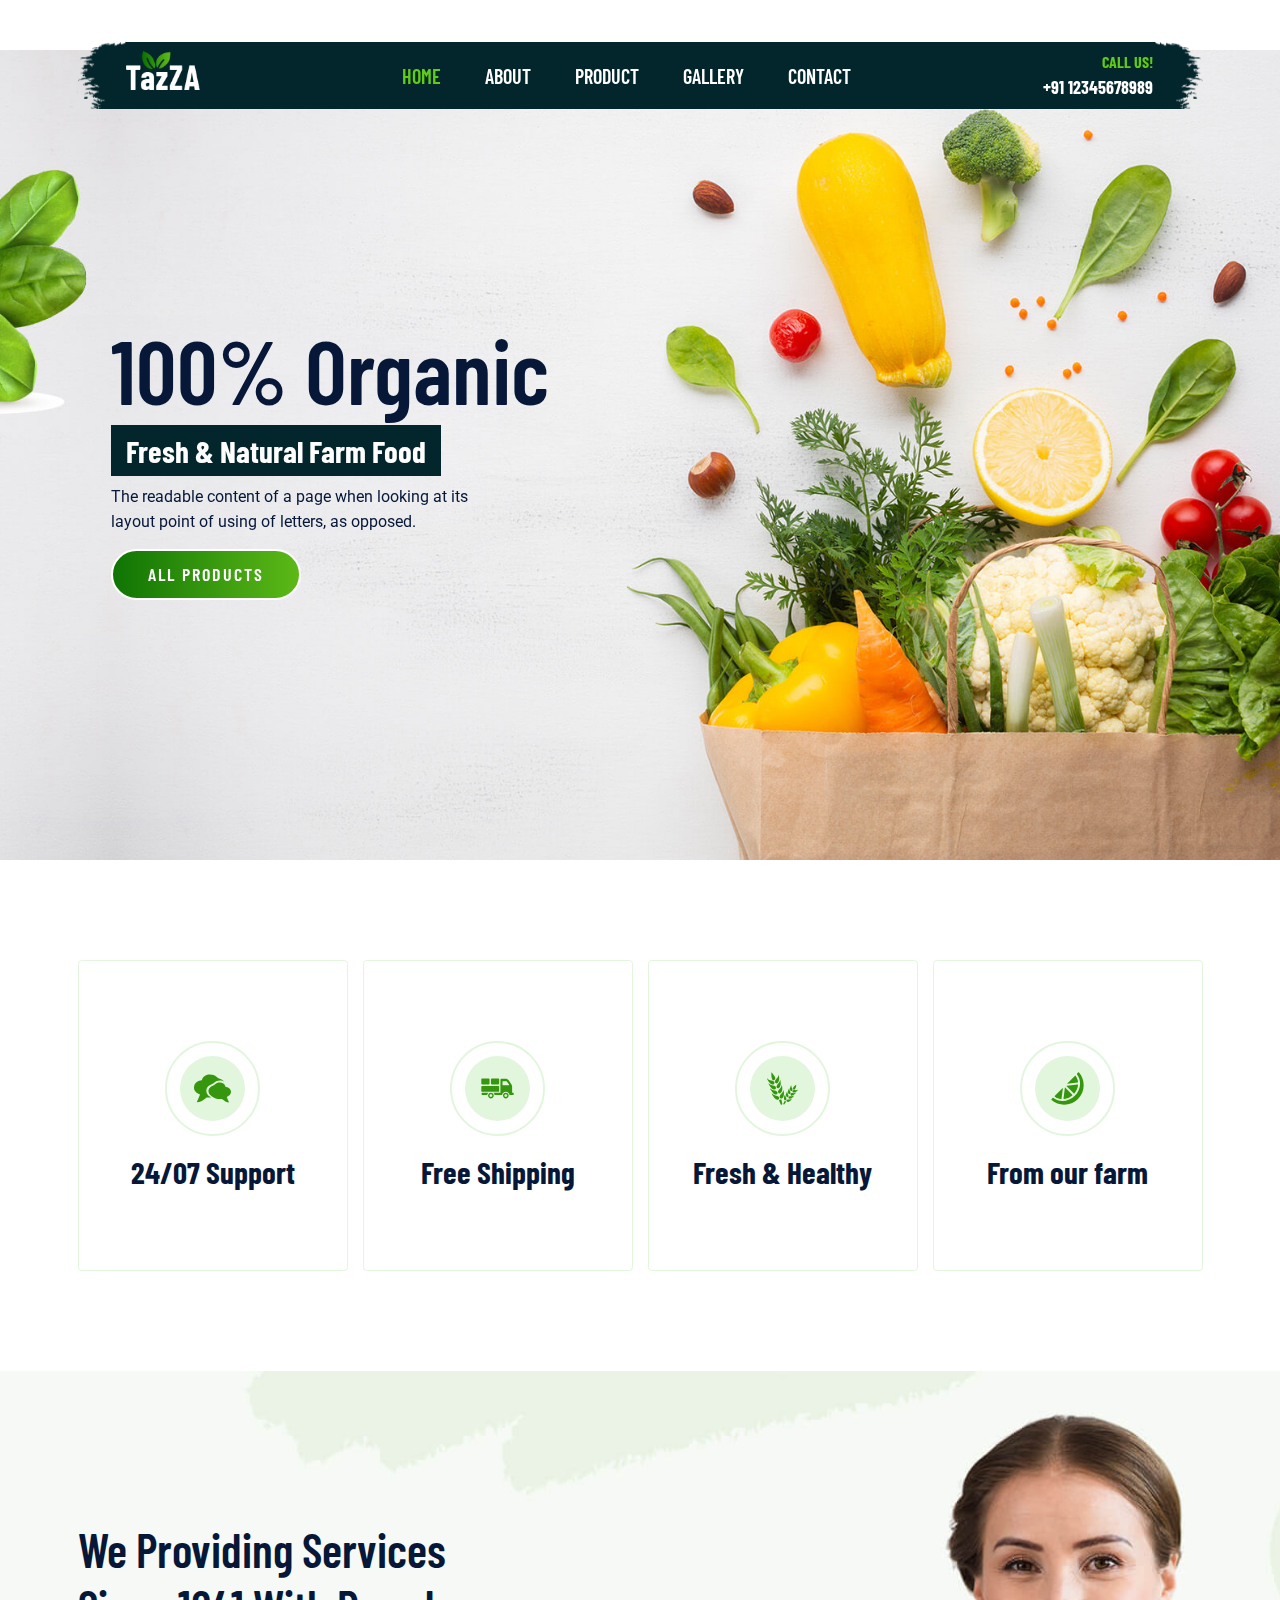
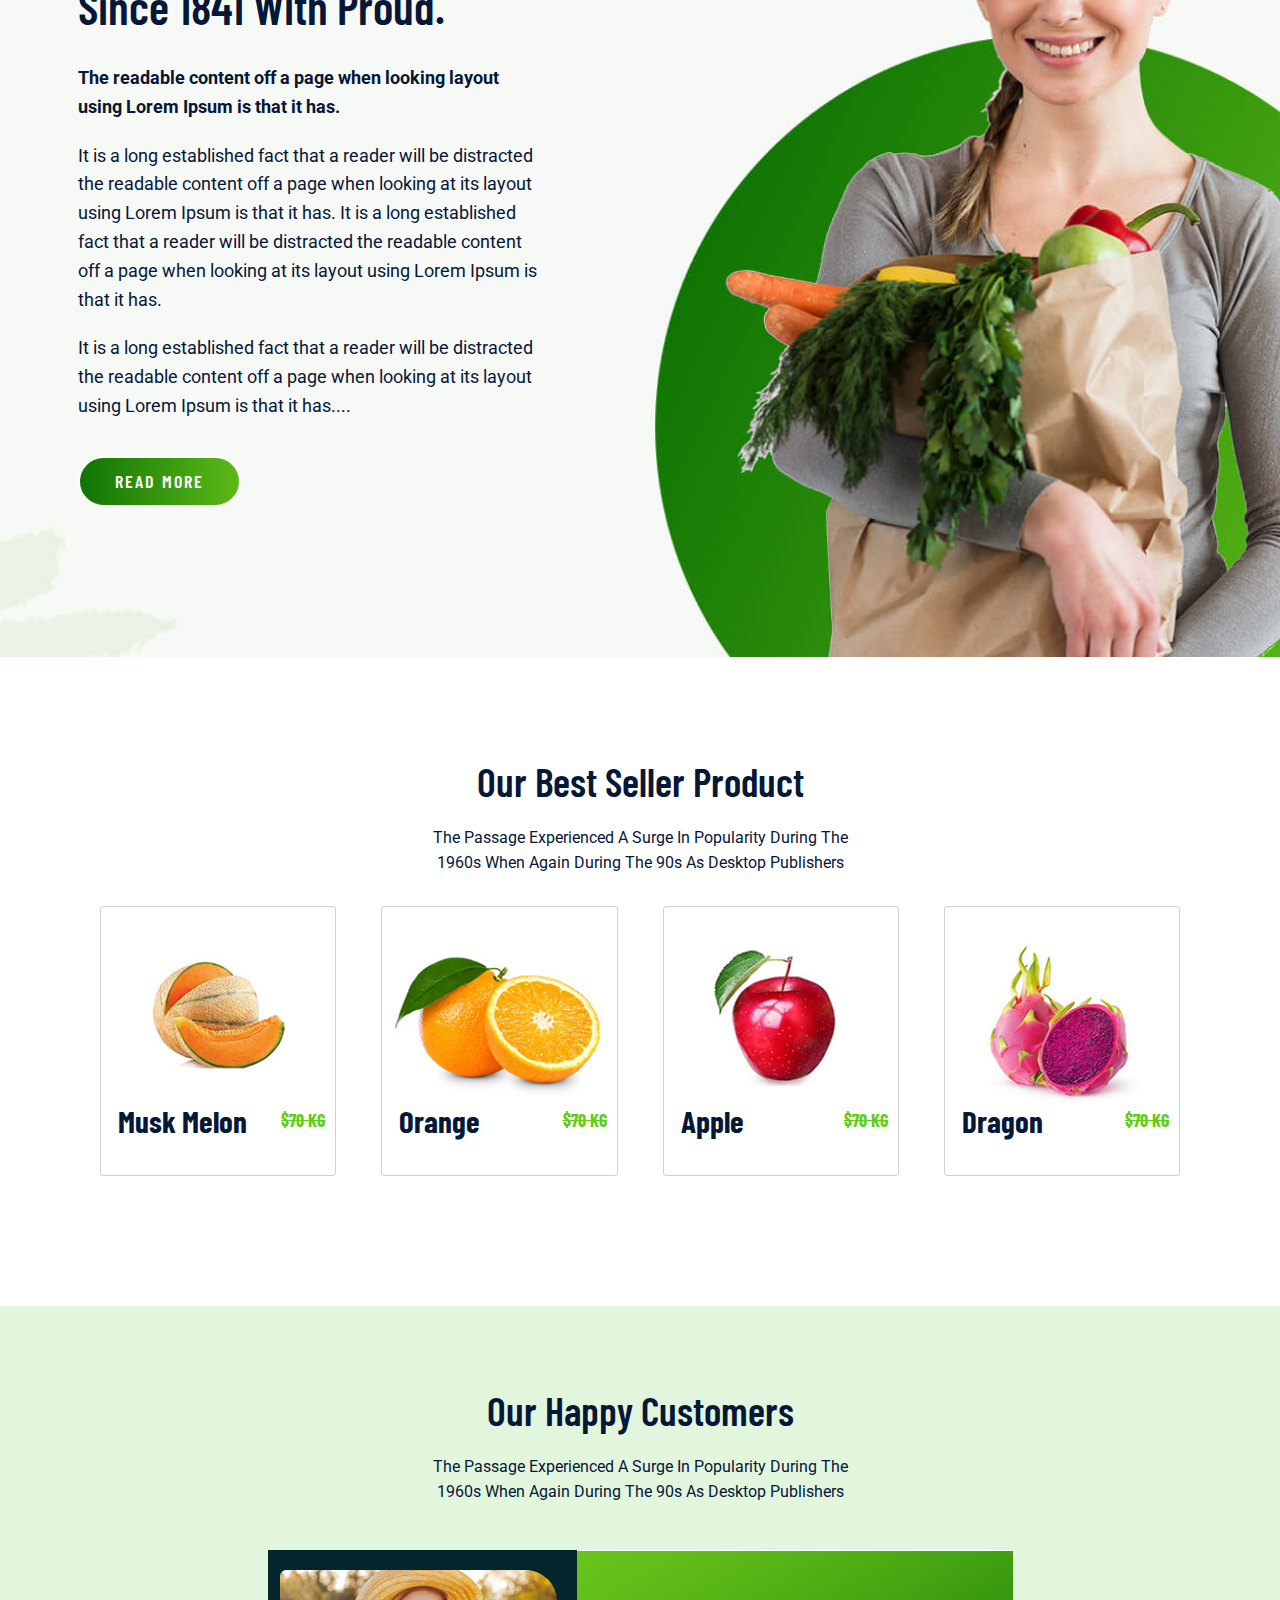
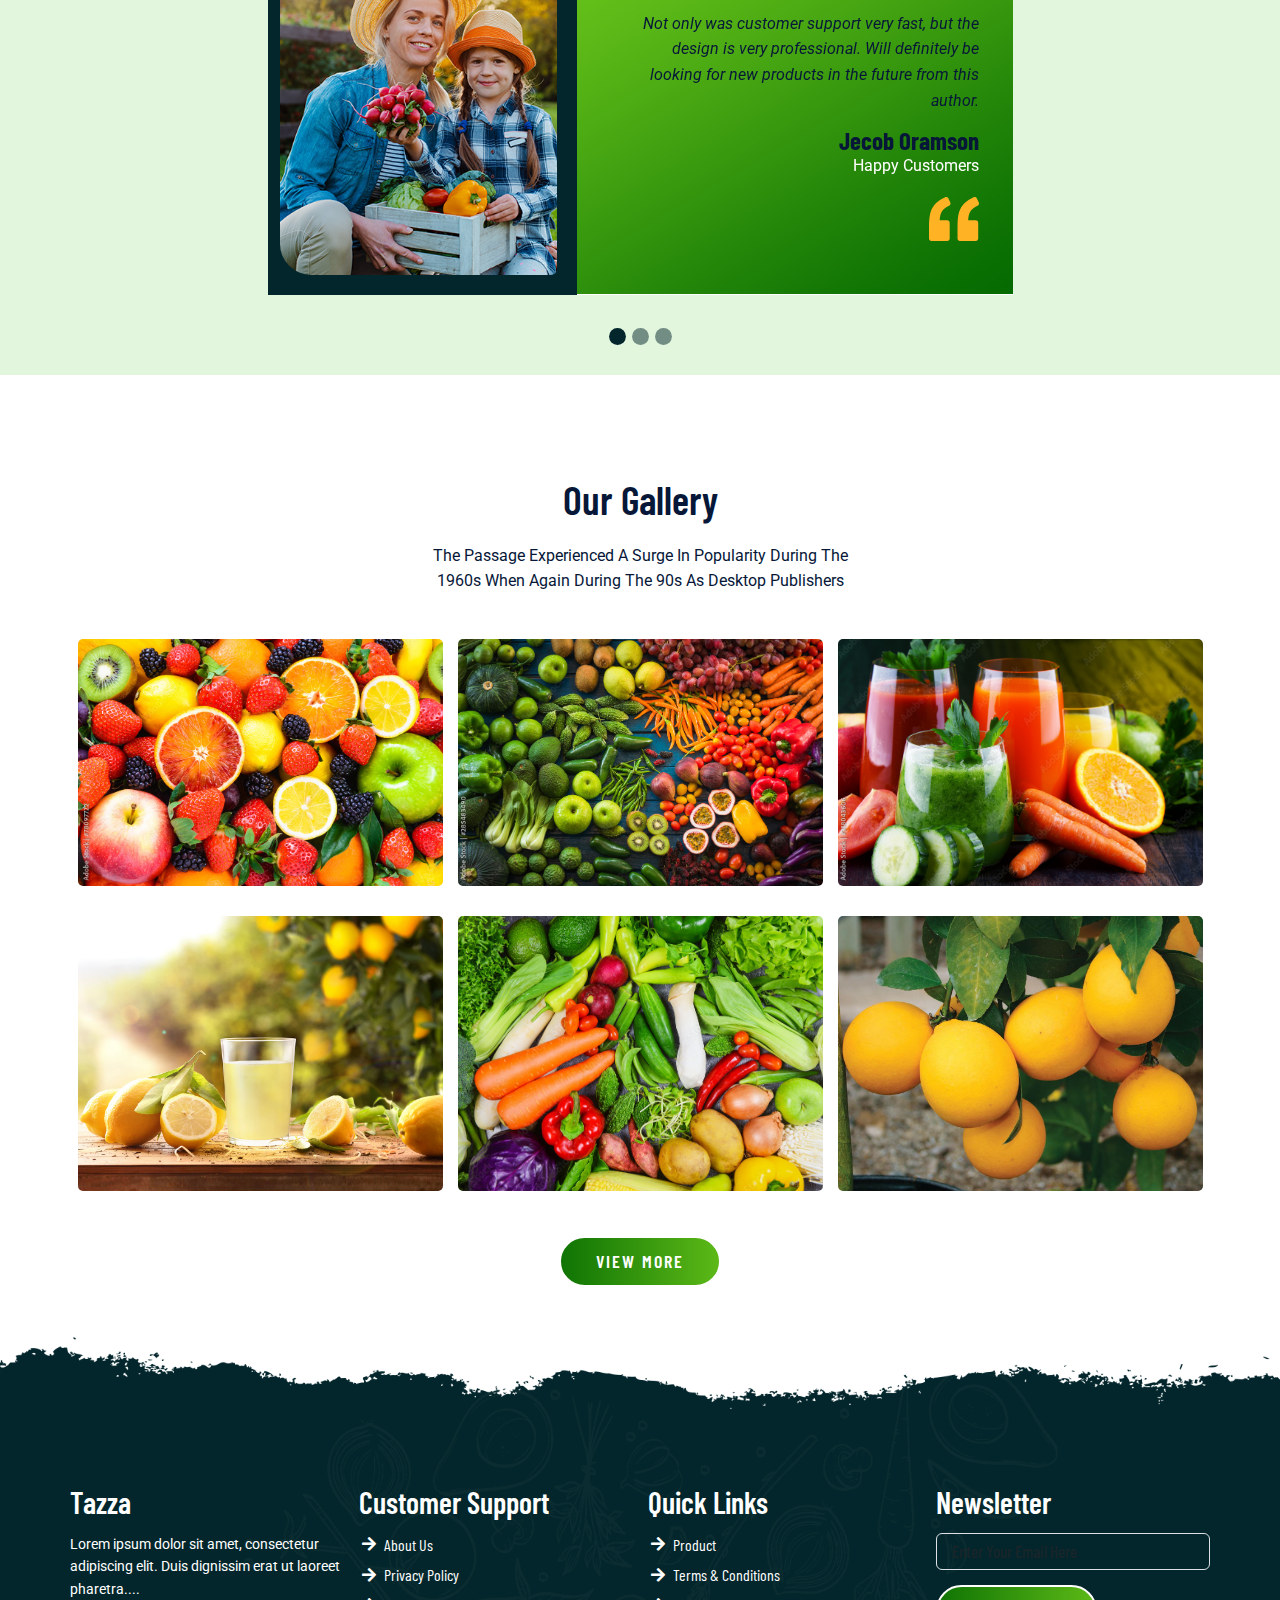
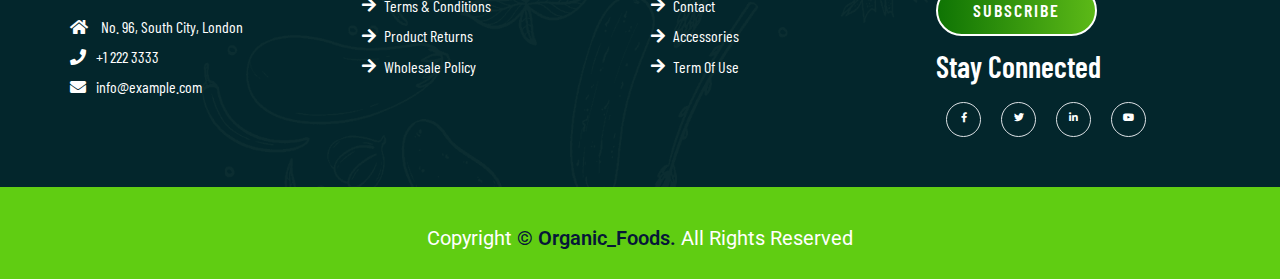
<file: index.html>
<!DOCTYPE html>
<html lang="en">

<head>
    <meta charset="UTF-8">
    <meta http-equiv="Content-Type" content="text/html;charset=UTF-8">
    <meta name="viewport" content="width=device-width, initial-scale=1.0">
    <title>Organic Foods</title>
    <link rel="shortcut icon" href="./assests/favicon/organic-favicon.png" type="image/x-icon">
    <!-- light-box css -->
    <link rel="stylesheet" href="./lightbox2-2.11.4/dist/css/lightbox.css">
    <!-- bootstrap cdn -->
    <link href="https://cdn.jsdelivr.net/npm/bootstrap@5.1.3/dist/css/bootstrap.min.css" rel="stylesheet">
    <!-- font awesome cdn -->
    <link rel="stylesheet" href="https://cdnjs.cloudflare.com/ajax/libs/font-awesome/5.15.4/css/all.min.css" />
    <!-- css style -->
    <link rel="stylesheet" href="./css/style.css">
    <link rel="stylesheet" href="./css/responsive_design.css">

</head>

<body>
    <!-- navbar  -->
    <header>
        <div class="header">
            <div class="container">
                <nav class="navbar navbar-expand-lg">
                    <a class="navbar-brand" href="#">
                        <img src="./assests/logo.png" alt="logo">
                    </a>
                    <button class="navbar-toggler" type="button" data-bs-toggle="collapse" data-bs-target="#navbarNav"
                        aria-controls="navbarNav" aria-expanded="false" aria-label="Toggle navigation">
                        <!-- <span class="navbar-toggler-icon"></span> -->
                        <i class="fas fa-stream navbar-toggler-icon"></i>
                    </button>
                    <div class="collapse navbar-collapse" id="navbarNav">
                        <ul class="navbar-nav mx-auto">
                            <li class="nav-item">
                                <a class="nav-link active" aria-current="page" href="index.html">Home</a>
                            </li>
                            <li class="nav-item">
                                <a class="nav-link" href="about.html">About</a>
                            </li>
                            <li class="nav-item">
                                <a class="nav-link" href="product.html">Product</a>
                            </li>
                            <li class="nav-item">
                                <a class="nav-link" href="gallery.html">Gallery</a>
                            </li>
                            <li class="nav-item">
                                <a class="nav-link" href="contact.html">Contact</a>
                            </li>
                        </ul>
                        <div class="contact-info text-lg-end">
                            <span>Call Us!</span>
                            <span class="phone-no">+91 12345678989</span>
                        </div>
                    </div>
                </nav>

            </div>
        </div>
    </header>
    <main>
        <!-- banner section -->
        <section>
            <div class="banner-section">
                <div class="container">
                    <div id="carouselExampleCaptions" class="carousel slide" data-bs-ride="carousel">
                        <div class="carousel-inner">
                            <div class="carousel-item active">
                                <div class="carousel-caption">
                                    <div class="banner-content">
                                        <h1>100% Organic</h1>
                                        <h3>Fresh & Natural Farm Food</h3>
                                        <p>The readable content of a page when looking at its layout point of using of
                                            letters,
                                            as opposed.</p>
                                        <a href="product.html" class="btn main-btn">ALL PRoducts</a>
                                    </div>
                                </div>
                                <!-- <div class="carousel-item">
                            <div class="carousel-caption">
                                <div class="banner-content">
                                    <h1>100% Organic</h1>
                                    <h3>Fresh & Natural Farm Food</h3>
                                    <p>The readable content of a page when looking at its layout point of using of letters,
                                        as opposed.</p>
                                    <a href="product.html" class="btn main-btn">ALL PRoducts</a>
                                </div>
                            </div>
                      </div> -->
                            </div>
                        </div>
                    </div>
                </div>
        </section>
        <!-- feature section -->
        <section>
            <div class="feature-section">
                <div class="container">
                    <div class="row">
                        <div class="col-lg-3 col-6">
                            <div class="card feature-box">
                                <div class="text-center">
                                    <div class="feature-icon-border">
                                        <div class="feature-icon">
                                            <img src="./assests/feature-icon/ui-chat.svg" alt="">
                                        </div>
                                    </div>
                                    <div class="feature-text">
                                        <h3>24/07 Support</h3>
                                    </div>
                                </div>
                            </div>
                        </div>
                        <div class="col-lg-3 col-6">
                            <div class="card feature-box">
                                <div class="text-center">
                                    <div class="feature-icon-border">
                                        <div class="feature-icon">
                                            <img src="./assests/feature-icon/truck-loaded.svg" alt="">
                                        </div>
                                    </div>
                                    <div class="feature-text">
                                        <h3>Free Shipping</h3>
                                    </div>
                                </div>
                            </div>
                        </div>
                        <div class="col-lg-3 col-6">
                            <div class="card feature-box">
                                <div class="text-center">
                                    <div class="feature-icon-border">
                                        <div class="feature-icon">
                                            <img src="./assests/feature-icon/wheat.svg" alt="">
                                        </div>
                                    </div>
                                    <div class="feature-text">
                                        <h3>Fresh & Healthy</h3>
                                    </div>
                                </div>
                            </div>
                        </div>
                        <div class="col-lg-3 col-6">
                            <div class="card feature-box">
                                <div class="text-center">
                                    <div class="feature-icon-border">
                                        <div class="feature-icon">
                                            <img src="./assests/feature-icon/lemon.svg" alt="">
                                        </div>
                                    </div>
                                    <div class="feature-text">
                                        <h3>From our farm</h3>
                                    </div>
                                </div>
                            </div>
                        </div>
                    </div>
                </div>
            </div>
        </section>
        <!-- about section -->
        <section>
            <div class="about-section">
                <div class="container">
                    <div class="row">
                        <div class="col-lg-5 col-md-7 col-sm-8">
                            <div class="about-content">
                                <h2>We Providing Services Since 1841 With Proud.</h2>
                                <div class="about-details">
                                    <p class="fw-bold">The readable content off a page when looking layout using Lorem
                                        Ipsum
                                        is
                                        that it has.</p>
                                    <p>It is a long established fact that a reader will be distracted the readable
                                        content
                                        off a
                                        page when looking at its layout using Lorem Ipsum is that it has. It is a long
                                        established fact that a reader will be distracted the readable content off a
                                        page
                                        when
                                        looking at its layout using Lorem Ipsum is that it has.</p>
                                    <p>It is a long established fact that a reader will be distracted the readable
                                        content
                                        off a
                                        page when looking at its layout using Lorem Ipsum is that it has....</p>

                                    <a href="about.html" class="btn main-btn">Read More</a>
                                </div>
                            </div>
                        </div>
                    </div>
                </div>
            </div>
        </section>
        <!-- product section -->
        <section>
            <div class="product-section">
                <div class="container">
                    <div class="row">
                        <div class="col-12 text-center pb-4">
                            <h2 class="section-title">Our Best Seller Product</h2>
                            <p class="section-subtitle">The Passage Experienced A Surge In Popularity During The 1960s
                                When
                                Again During The 90s As Desktop Publishers</p>
                        </div>
                    </div>
                    <div class="row mx-0">
                        <div class="col-lg-3 col-sm-6 mb-5">
                            <div class="card product-card">
                                <div class="product-img">
                                    <img src="./assests/products/product-1.jpg" class="img-fluid" />
                                </div>
                                <div class="d-flex align-items-center justify-content-between">
                                    <h3>Musk Melon</h3>
                                    <span>$70 KG</span>
                                </div>
                                <div class="product-detail">
                                    <a href="product.html" class="btn main-btn">View PRoducts</a>
                                </div>
                            </div>
                        </div>
                        <div class="col-lg-3 col-sm-6 mb-5">
                            <div class="card product-card">
                                <div class="product-img">
                                    <img src="./assests/products/product-2.jpg" class="img-fluid" />
                                </div>
                                <div class="d-flex align-items-center justify-content-between">
                                    <h3>Orange</h3>
                                    <span>$70 KG</span>
                                </div>
                                <div class="product-detail">
                                    <a href="product.html" class="btn main-btn">View PRoducts</a>
                                </div>
                            </div>
                        </div>
                        <div class="col-lg-3 col-sm-6 mb-5">
                            <div class="card product-card">
                                <div class="product-img">
                                    <img src="./assests/products/product-3.jpg" class="img-fluid" />
                                </div>
                                <div class="d-flex align-items-center justify-content-between">
                                    <h3>Apple</h3>
                                    <span>$70 KG</span>
                                </div>
                                <div class="product-detail">
                                    <a href="product.html" class="btn main-btn">View PRoducts</a>
                                </div>
                            </div>
                        </div>
                        <div class="col-lg-3 col-sm-6 mb-5">
                            <div class="card product-card">
                                <div class="product-img">
                                    <img src="./assests/products/product-4.jpg" class="img-fluid" />
                                </div>
                                <div class="d-flex align-items-center justify-content-between">
                                    <h3>Dragon</h3>
                                    <span>$70 KG</span>
                                </div>
                                <div class="product-detail">
                                    <a href="product.html" class="btn main-btn">View PRoducts</a>
                                </div>
                            </div>
                        </div>
                    </div>

                </div>
            </div>
        </section>
        <!-- testimonial section -->
        <section>
            <div class="testimonial-sec">
                <div class="container">
                    <div class="row pb-5">
                        <div class="col-12 text-center">
                            <h2 class="section-title">Our Happy Customers</h2>
                            <p class="section-subtitle">The Passage Experienced A Surge In Popularity During The 1960s
                                When
                                Again During The 90s As Desktop Publishers</p>
                        </div>
                    </div>
                    <div class="row justify-content-center">
                        <div class="col-xl-8 col-md-10">
                            <div id="carouselExampleIndicators" class="carousel slide" data-bs-ride="carousel">
                                <div class="carousel-indicators">
                                    <button type="button" data-bs-target="#carouselExampleIndicators"
                                        data-bs-slide-to="0" class="active" aria-current="true"
                                        aria-label="Slide 1"></button>
                                    <button type="button" data-bs-target="#carouselExampleIndicators"
                                        data-bs-slide-to="1" aria-label="Slide 2"></button>
                                    <button type="button" data-bs-target="#carouselExampleIndicators"
                                        data-bs-slide-to="2" aria-label="Slide 3"></button>
                                </div>
                                <div class="carousel-inner">
                                    <div class="carousel-item active">
                                        <div class="d-sm-flex row">
                                            <div class="profile-box col-sm-5">
                                                <img src="./assests/testimonial/testimonial-1.png" class="img-fluid">
                                            </div>
                                            <div class="card  col-sm-7">
                                                <div class="desc-box">
                                                    <p class="fst-italic">Not only was customer support
                                                        very fast, but the
                                                        design is very professional. Will definitely be
                                                        looking for new products
                                                        in the future from this author.</p>
                                                    <div class="my-4">
                                                        <h4>Jecob Oramson</h4>
                                                        <p class="m-0 text-white">Happy Customers</p>
                                                    </div>
                                                    <img src="./assests/testimonial/qoutes.svg" class="float-end">
                                                </div>
                                            </div>
                                        </div>
                                    </div>
                                    <div class="carousel-item">
                                        <div class="d-sm-flex row">
                                            <div class="profile-box col-sm-5">
                                                <img src="./assests/testimonial/testimonial-1.png" class="img-fluid">
                                            </div>
                                            <div class="card  col-sm-7">
                                                <div class="desc-box">
                                                    <p class="fst-italic">Not only was customer support
                                                        very fast, but the
                                                        design is very professional. Will definitely be
                                                        looking for new products
                                                        in the future from this author.</p>
                                                    <div class="my-4">
                                                        <h4>Jecob Oramson</h4>
                                                        <p class="m-0 text-white">Happy Customers</p>
                                                    </div>
                                                    <img src="./assests/testimonial/qoutes.svg" class="float-end">
                                                </div>
                                            </div>
                                        </div>
                                    </div>
                                    <div class="carousel-item">
                                        <div class="d-sm-flex row">
                                            <div class="profile-box col-sm-5">
                                                <img src="./assests/testimonial/testimonial-1.png" class="img-fluid">
                                            </div>
                                            <div class="card  col-sm-7">
                                                <div class="desc-box">
                                                    <p class="fst-italic">Not only was customer support
                                                        very fast, but the
                                                        design is very professional. Will definitely be
                                                        looking for new products
                                                        in the future from this author.</p>
                                                    <div class="my-4">
                                                        <h4>Jecob Oramson</h4>
                                                        <p class="m-0 text-white">Happy Customers</p>
                                                    </div>
                                                    <img src="./assests/testimonial/qoutes.svg" class="float-end">
                                                </div>
                                            </div>
                                        </div>
                                    </div>
                                </div>
                            </div>
                        </div>
                    </div>
                </div>
            </div>
        </section>
        <!-- gallery section -->
        <section>
            <div class="gallery-section">
                <div class="container">
                    <div class="row">
                        <div class="col-12 text-center pb-5">
                            <h2 class="section-title">Our Gallery</h2>
                            <p class="section-subtitle">The Passage Experienced A Surge In Popularity During The 1960s
                                When
                                Again During The 90s As Desktop Publishers</p>
                        </div>
                        <div class="col-lg-4 col-sm-6 mb-5">
                            <a href="./assests/gallery/g-1.jpg" data-lightbox="image" data-title="Lemon">
                                <img src="./assests/gallery/g-1.jpg" alt="gallery-1-image" class="img-fluid rounded-3">
                            </a>
                        </div>
                        <div class="col-lg-4 col-sm-6 mb-5">
                            <a href="./assests/gallery/g-2.jpg" data-lightbox="image" data-title="Vegetables">
                                <img src="./assests/gallery/g-2.jpg" alt="gallery-1-image" class="img-fluid rounded-3">
                            </a>
                        </div>
                        <div class="col-lg-4 col-sm-6 mb-5">
                            <a href="./assests/gallery/g-3.jpg" data-lightbox="image" data-title="Carrot Juice">
                                <img src="./assests/gallery/g-3.jpg" alt="gallery-1-image" class="img-fluid rounded-3">
                            </a>
                        </div>
                        <div class="col-lg-4 col-sm-6 mb-5">
                            <a href="./assests/gallery/g-4.jpg" data-lightbox="image" data-title="Lemon Juice">
                                <img src="./assests/gallery/g-4.jpg" alt="gallery-1-image" class="img-fluid rounded-3">
                            </a>
                        </div>
                        <div class="col-lg-4 col-sm-6 mb-5">
                            <a href="./assests/gallery/g-5.jpg" data-lightbox="image" data-title="Vegetables">
                                <img src="./assests/gallery/g-5.jpg" alt="gallery-1-image" class="img-fluid rounded-3">
                            </a>
                        </div>
                        <div class="col-lg-4 col-sm-6 mb-5">
                            <a href="./assests/gallery/g-6.jpg" data-lightbox="image" data-title="Mango">
                                <img src="./assests/gallery/g-6.jpg" alt="gallery-1-image" class="img-fluid rounded-3">
                            </a>
                        </div>
                        <div class="col-sm-12 text-center">
                            <a href="gallery.html" class="btn main-btn">View More</a>
                        </div>
                    </div>
                </div>
            </div>
        </section>
    </main>
    <!-- footer section -->
    <footer>
        <div class="footer-section">
            <div class="container px-5 px-lg-0">
                <div class="row">
                    <div class="col-lg-3 col-sm-6 mb-5 mb-lg-0">
                        <h5>Tazza</h5>
                        <p class="mb-4 ps-0 company_details">Lorem ipsum dolor sit amet, consectetur adipiscing elit.
                            Duis
                            dignissim erat ut laoreet
                            pharetra....</p>
                        <div class="contact-info">
                            <ul class="list-unstyled">
                                <li><a href="#"><i class="fa fa-home me-3"></i> No. 96, South City, London</a></li>
                                <li><a href="#"><i class="fa fa-phone me-3"></i>+1 222 3333</a></li>
                                <li><a href="#"><i class="fa fa-envelope me-3"></i>info@example.com</a></li>
                            </ul>
                        </div>
                    </div>
                    <div class="col-lg-3 col-sm-6 mb-5 mb-lg-0">
                        <h5>Customer Support</h5>
                        <ul class="link-widget p-0">
                            <li><a href="#">About Us</a></li>
                            <li><a href="#">Privacy Policy</a></li>
                            <li><a href="#">Terms & Conditions</a></li>
                            <li><a href="#">Product Returns</a></li>
                            <li><a href="#">Wholesale Policy</a></li>
                        </ul>
                    </div>
                    <div class="col-lg-3 col-sm-6 mb-5 mb-lg-0">
                        <h5>Quick Links</h5>
                        <ul class="link-widget p-0">
                            <li><a href="#">Product</a></li>
                            <li><a href="#">Terms & Conditions</a></li>
                            <li><a href="#">Contact</a></li>
                            <li><a href="#">Accessories</a></li>
                            <li><a href="#">Term Of Use</a></li>
                        </ul>
                    </div>
                    <div class="col-lg-3 col-sm-6 mb-5 mb-lg-0">
                        <h5>Newsletter</h5>
                        <div class="form-group mb-4">
                            <input type="email" class="form-control bg-transparent" placeholder="Enter Your Email Here">
                            <button type="submit" class="btn main-btn">Subscribe</button>
                        </div>
                        <h5>Stay Connected</h5>
                        <ul class="social-network d-flex align-items-center p-0">
                            <li><a href="#"><i class="fab fa-facebook-f"></i></a></li>
                            <li><a href="#"><i class="fab fa-twitter"></i></a></li>
                            <li><a href="#"><i class="fab fa-linkedin-in"></i></a></li>
                            <li><a href="#"><i class="fab fa-youtube"></i></a></li>
                        </ul>
                    </div>
                </div>
            </div>
            <div class="container-fluid copyright-section">
                <p>Copyright <a href="#">© Organic_Foods.</a> All Rights Reserved</p>
            </div>
        </div>
    </footer>
    <!-- jquery cdn -->
    <script src="https://code.jquery.com/jquery-3.6.0.min.js"></script>
    <!-- light-box js -->
    <script src="./lightbox2-2.11.4/dist/js/lightbox.js"></script>
    <!-- bootstrap cdn -->
    <script src="https://cdn.jsdelivr.net/npm/@popperjs/core@2.10.2/dist/umd/popper.min.js"></script>
    <script src="https://cdn.jsdelivr.net/npm/bootstrap@5.1.3/dist/js/bootstrap.min.js"></script>
    <!-- custom js -->
    <script src="./js/main.js"></script>
</body>

</html>
</file>
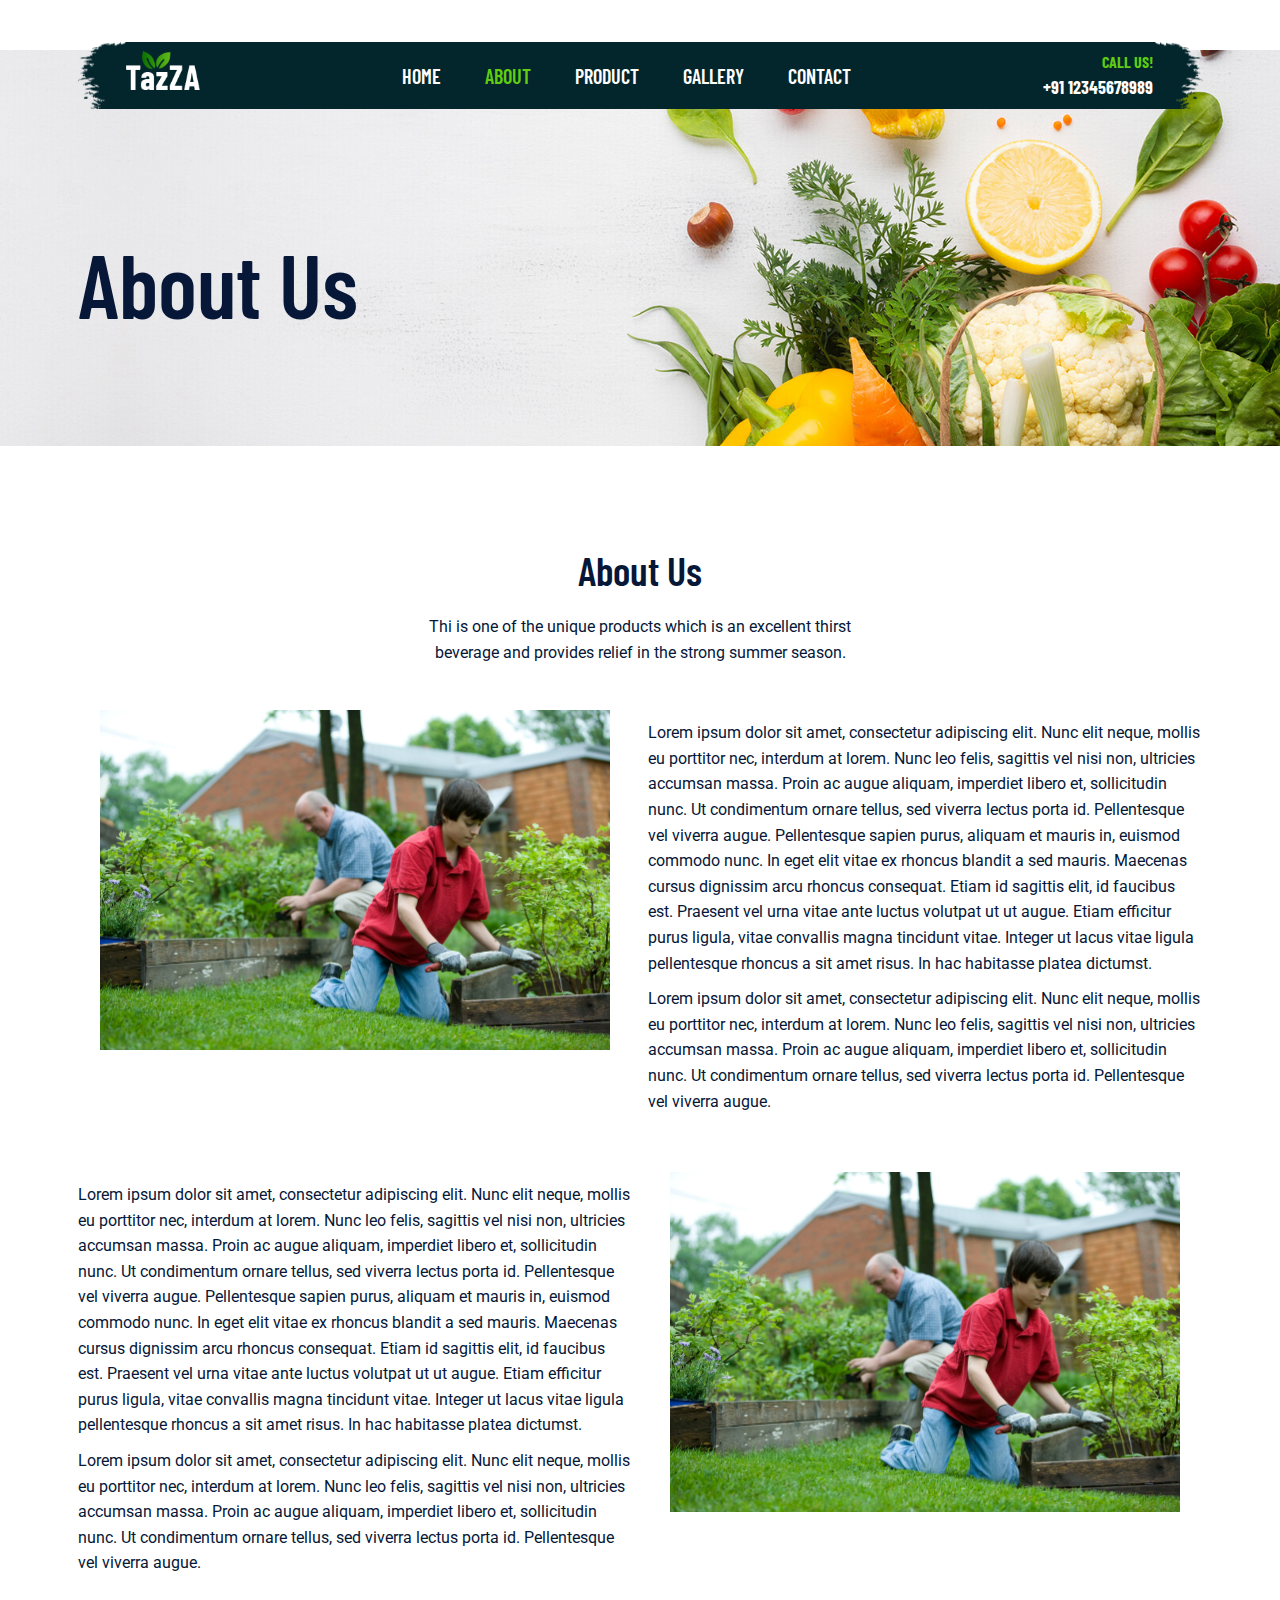
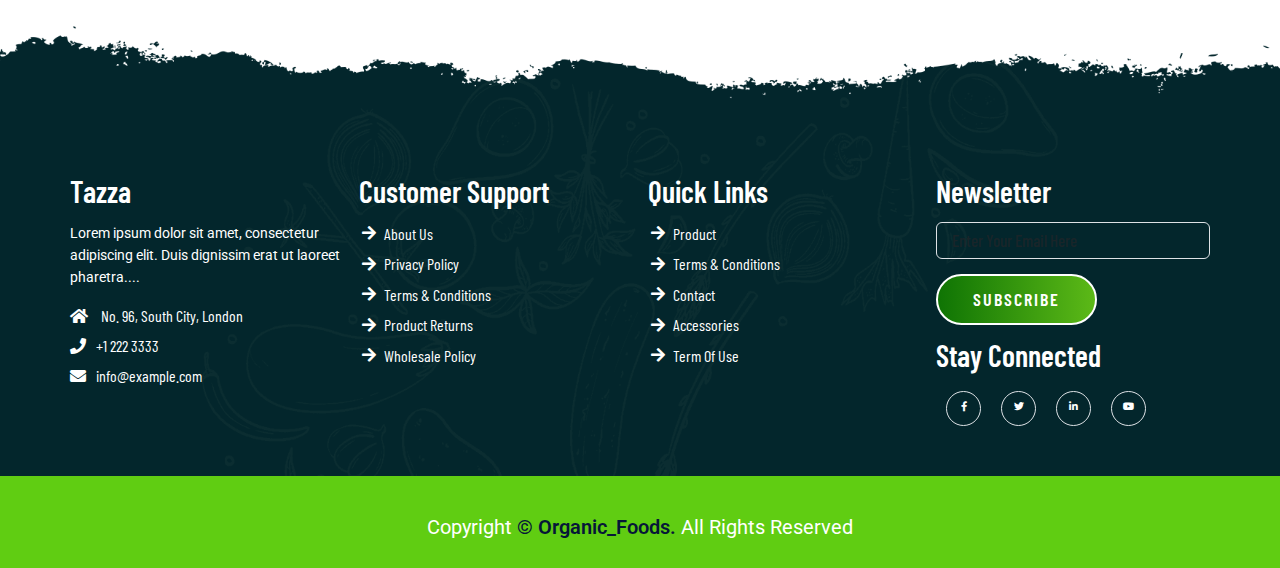
<file: about.html>
<!DOCTYPE html>
<html lang="en">

<head>
    <meta charset="UTF-8">
    <meta http-equiv="Content-Type" content="text/html;charset=UTF-8">
    <meta name="viewport" content="width=device-width, initial-scale=1.0">
    <title>Organic Foods</title>
    <link rel="shortcut icon" href="./assests/favicon/organic-favicon.png" type="image/x-icon">
    <!-- bootstrap cdn -->
    <link href="https://cdn.jsdelivr.net/npm/bootstrap@5.1.3/dist/css/bootstrap.min.css" rel="stylesheet">
    <!-- font awesome cdn -->
    <link rel="stylesheet" href="https://cdnjs.cloudflare.com/ajax/libs/font-awesome/5.15.4/css/all.min.css" />
    <!-- css style -->
    <link rel="stylesheet" href="./css/style.css">
    <link rel="stylesheet" href="./css/responsive_design.css">

</head>
<body>
    <!-- navbar  -->
    <header>
        <div class="header">
            <div class="container">
                <nav class="navbar navbar-expand-lg">
                    <a class="navbar-brand" href="#">
                        <img src="./assests/logo.png" alt="logo">
                    </a>
                    <button class="navbar-toggler" type="button" data-bs-toggle="collapse" data-bs-target="#navbarNav"
                        aria-controls="navbarNav" aria-expanded="false" aria-label="Toggle navigation">
                        <!-- <span class="navbar-toggler-icon"></span> -->
                        <i class="fas fa-stream navbar-toggler-icon"></i>
                    </button>
                    <div class="collapse navbar-collapse" id="navbarNav">
                        <ul class="navbar-nav mx-auto">
                            <li class="nav-item">
                                <a class="nav-link" aria-current="page" href="index.html">Home</a>
                            </li>
                            <li class="nav-item">
                                <a class="nav-link active" href="about.html">About</a>
                            </li>
                            <li class="nav-item">
                                <a class="nav-link" href="product.html">Product</a>
                            </li>
                            <li class="nav-item">
                                <a class="nav-link" href="gallery.html">Gallery</a>
                            </li>
                            <li class="nav-item">
                                <a class="nav-link" href="contact.html">Contact</a>
                            </li>
                        </ul>
                        <div class="contact-info text-lg-end">
                            <span>Call Us!</span>
                            <span class="phone-no">+91 12345678989</span>
                        </div>
                    </div>
                </nav>

            </div>
        </div>
    </header>
    <!-- banner section -->
    <section>
        <div class="banner_section">
            <div class="container">
                <div class="banner-content">
                    <h1>About Us</h1>
                </div>    
            </div>
        </div>
    </section>
    <!-- about section -->
    <section>
        <div class="about">
            <div class="container">
                <div class="row">
                    <div class="col-12 text-center pb-5">
                        <h2 class="section-title">About Us</h2>
                        <p class="section-subtitle">Thi is one of the unique products which is an excellent thirst beverage and provides relief in the strong summer season.</p>
                    </div>
                </div>
                <div class="row mb-6">
                    <div class="col-lg-6 col-12 px-5">
                        <img src="./assests/about/about-img.jpg" alt="about image" class="img-fluid">
                    </div>
                    <div class="col-lg-6 col-12">
                        <div class="about-content align-items-center">
                            <p>Lorem ipsum dolor sit amet, consectetur adipiscing elit. Nunc elit neque, mollis eu porttitor nec, interdum at lorem. Nunc leo felis, sagittis vel nisi non, ultricies accumsan massa. Proin ac augue aliquam, imperdiet libero et, sollicitudin nunc. Ut condimentum ornare tellus, sed viverra lectus porta id. Pellentesque vel viverra augue. Pellentesque sapien purus, aliquam et mauris in, euismod commodo nunc. In eget elit vitae ex rhoncus blandit a sed mauris. Maecenas cursus dignissim arcu rhoncus consequat. Etiam id sagittis elit, id faucibus est. Praesent vel urna vitae ante luctus volutpat ut ut augue. Etiam efficitur purus ligula, vitae convallis magna tincidunt vitae. Integer ut lacus vitae ligula pellentesque rhoncus a sit amet risus. In hac habitasse platea dictumst.</p>
                            <p>Lorem ipsum dolor sit amet, consectetur adipiscing elit. Nunc elit neque, mollis eu porttitor nec, interdum at lorem. Nunc leo felis, sagittis vel nisi non, ultricies accumsan massa. Proin ac augue aliquam, imperdiet libero et, sollicitudin nunc. Ut condimentum ornare tellus, sed viverra lectus porta id. Pellentesque vel viverra augue.</p>
                        </div>
                    </div>
                </div>
                <div class="row" style="margin-top: 5.8rem;">
                    <div class="col-lg-6 col-12 order-2 order-lg-1">
                        <div class="about-content align-items-center">
                            <p>Lorem ipsum dolor sit amet, consectetur adipiscing elit. Nunc elit neque, mollis eu porttitor nec, interdum at lorem. Nunc leo felis, sagittis vel nisi non, ultricies accumsan massa. Proin ac augue aliquam, imperdiet libero et, sollicitudin nunc. Ut condimentum ornare tellus, sed viverra lectus porta id. Pellentesque vel viverra augue. Pellentesque sapien purus, aliquam et mauris in, euismod commodo nunc. In eget elit vitae ex rhoncus blandit a sed mauris. Maecenas cursus dignissim arcu rhoncus consequat. Etiam id sagittis elit, id faucibus est. Praesent vel urna vitae ante luctus volutpat ut ut augue. Etiam efficitur purus ligula, vitae convallis magna tincidunt vitae. Integer ut lacus vitae ligula pellentesque rhoncus a sit amet risus. In hac habitasse platea dictumst.</p>
                            <p>Lorem ipsum dolor sit amet, consectetur adipiscing elit. Nunc elit neque, mollis eu porttitor nec, interdum at lorem. Nunc leo felis, sagittis vel nisi non, ultricies accumsan massa. Proin ac augue aliquam, imperdiet libero et, sollicitudin nunc. Ut condimentum ornare tellus, sed viverra lectus porta id. Pellentesque vel viverra augue.</p>
                        </div>
                    </div>
                    <div class="col-lg-6 col-12 px-5 order-1 order-lg-2">
                        <img src="./assests/about/about-img.jpg" alt="about image" class="img-fluid">
                    </div>
                </div>
            </div>
        </div>
    </section>
    <!-- footer section -->
    <footer>
        <div class="footer-section">
            <div class="container px-5 px-lg-0">
                <div class="row">
                    <div class="col-lg-3 col-sm-6 mb-5 mb-lg-0">
                        <h5>Tazza</h5>
                        <p class="mb-4 ps-0 company_details">Lorem ipsum dolor sit amet, consectetur adipiscing elit.
                            Duis
                            dignissim erat ut laoreet
                            pharetra....</p>
                        <div class="contact-info">
                            <ul class="list-unstyled">
                                <li><a href="#"><i class="fa fa-home me-3"></i> No. 96, South City, London</a></li>
                                <li><a href="#"><i class="fa fa-phone me-3"></i>+1 222 3333</a></li>
                                <li><a href="#"><i class="fa fa-envelope me-3"></i>info@example.com</a></li>
                            </ul>
                        </div>
                    </div>
                    <div class="col-lg-3 col-sm-6 mb-5 mb-lg-0">
                        <h5>Customer Support</h5>
                        <ul class="link-widget p-0">
                            <li><a href="#">About Us</a></li>
                            <li><a href="#">Privacy Policy</a></li>
                            <li><a href="#">Terms & Conditions</a></li>
                            <li><a href="#">Product Returns</a></li>
                            <li><a href="#">Wholesale Policy</a></li>
                        </ul>
                    </div>
                    <div class="col-lg-3 col-sm-6 mb-5 mb-lg-0">
                        <h5>Quick Links</h5>
                        <ul class="link-widget p-0">
                            <li><a href="#">Product</a></li>
                            <li><a href="#">Terms & Conditions</a></li>
                            <li><a href="#">Contact</a></li>
                            <li><a href="#">Accessories</a></li>
                            <li><a href="#">Term Of Use</a></li>
                        </ul>
                    </div>
                    <div class="col-lg-3 col-sm-6 mb-5 mb-lg-0">
                        <h5>Newsletter</h5>
                        <div class="form-group mb-4">
                            <input type="email" class="form-control bg-transparent" placeholder="Enter Your Email Here">
                            <button type="submit" class="btn main-btn">Subscribe</button>
                        </div>
                        <h5>Stay Connected</h5>
                        <ul class="social-network d-flex align-items-center p-0">
                            <li><a href="#"><i class="fab fa-facebook-f"></i></a></li>
                            <li><a href="#"><i class="fab fa-twitter"></i></a></li>
                            <li><a href="#"><i class="fab fa-linkedin-in"></i></a></li>
                            <li><a href="#"><i class="fab fa-youtube"></i></a></li>
                        </ul>
                    </div>
                </div>
            </div>
            <div class="container-fluid copyright-section">
                <p>Copyright <a href="#">© Organic_Foods.</a> All Rights Reserved</p>
            </div>
        </div>
    </footer>
    <!-- bootstrap cdn -->
    <script src="https://cdn.jsdelivr.net/npm/@popperjs/core@2.10.2/dist/umd/popper.min.js"></script>
    <script src="https://cdn.jsdelivr.net/npm/bootstrap@5.1.3/dist/js/bootstrap.min.js"></script>
    <!-- custom js -->
    <script src="./js/main.js"></script>
</body>
</html>
</file>
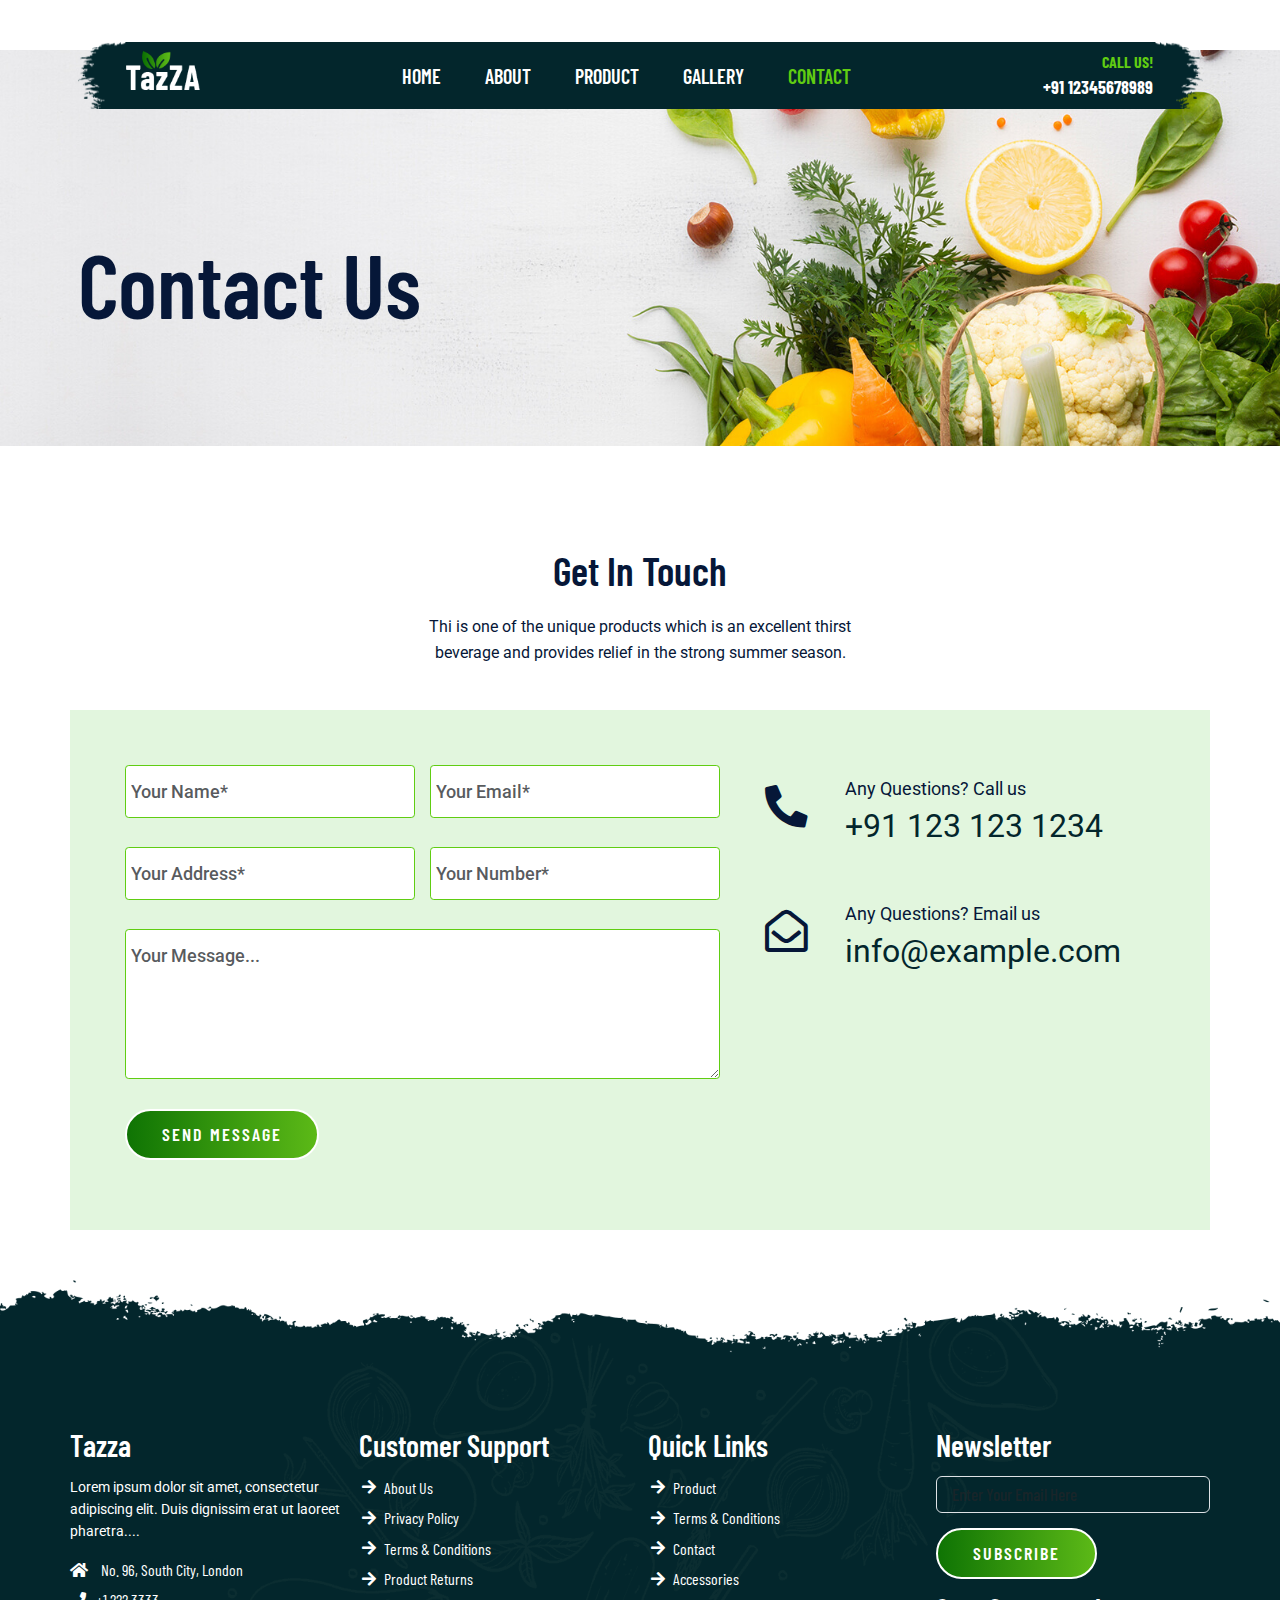
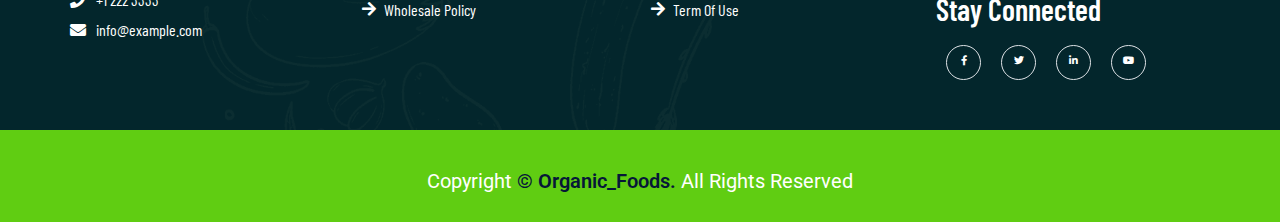
<file: contact.html>
<!DOCTYPE html>
<html lang="en">

<head>
    <meta charset="UTF-8">
    <meta http-equiv="Content-Type" content="text/html;charset=UTF-8">
    <meta name="viewport" content="width=device-width, initial-scale=1.0">
    <title>Organic Foods</title>
    <link rel="shortcut icon" href="./assests/favicon/organic-favicon.png" type="image/x-icon">
    <!-- bootstrap cdn -->
    <link href="https://cdn.jsdelivr.net/npm/bootstrap@5.1.3/dist/css/bootstrap.min.css" rel="stylesheet">
    <!-- font awesome cdn -->
    <link rel="stylesheet" href="https://cdnjs.cloudflare.com/ajax/libs/font-awesome/5.15.4/css/all.min.css" />
    <!-- css style -->
    <link rel="stylesheet" href="./css/style.css">
    <link rel="stylesheet" href="./css/responsive_design.css">

</head>
<body>
    <!-- navbar  -->
    <header>
        <div class="header">
            <div class="container">
                <nav class="navbar navbar-expand-lg">
                    <a class="navbar-brand" href="#">
                        <img src="./assests/logo.png" alt="logo">
                    </a>
                    <button class="navbar-toggler" type="button" data-bs-toggle="collapse" data-bs-target="#navbarNav"
                        aria-controls="navbarNav" aria-expanded="false" aria-label="Toggle navigation">
                        <!-- <span class="navbar-toggler-icon"></span> -->
                        <i class="fas fa-stream navbar-toggler-icon"></i>
                    </button>
                    <div class="collapse navbar-collapse" id="navbarNav">
                        <ul class="navbar-nav mx-auto">
                            <li class="nav-item">
                                <a class="nav-link" aria-current="page" href="index.html">Home</a>
                            </li>
                            <li class="nav-item">
                                <a class="nav-link" href="about.html">About</a>
                            </li>
                            <li class="nav-item">
                                <a class="nav-link" href="product.html">Product</a>
                            </li>
                            <li class="nav-item">
                                <a class="nav-link" href="gallery.html">Gallery</a>
                            </li>
                            <li class="nav-item">
                                <a class="nav-link active" href="contact.html">Contact</a>
                            </li>
                        </ul>
                        <div class="contact-info text-lg-end">
                            <span>Call Us!</span>
                            <span class="phone-no">+91 12345678989</span>
                        </div>
                    </div>
                </nav>

            </div>
        </div>
    </header>
    <!-- banner section -->
    <section>
        <div class="banner_section">
            <div class="container">
                <div class="banner-content">
                    <h1>Contact Us</h1>
                </div>    
            </div>
        </div>
    </section>
    <!-- contact section -->
    <section>
        <div class="contact-section">
            <div class="container">
                <div class="row">
                    <div class="col-12 text-center pb-5">
                        <h2 class="section-title">Get In Touch</h2>
                        <p class="section-subtitle">Thi is one of the unique products which is an excellent thirst beverage and provides relief in the strong summer season.</p>
                    </div>
                    <div class="col-12 contact-form">
                        <div class="row">
                            <div class="col-lg-7">
                                <form class="row">
                                    <div class="col-md-6 mb-4">
                                        <input type="text" class="form-control" placeholder="Your Name*" required>
                                    </div>
                                    <div class="col-md-6 mb-4">
                                        <input type="email" class="form-control" placeholder="Your Email*" required>
                                    </div>
                                    <div class="col-md-6 mb-4">
                                        <input type="text" class="form-control" placeholder="Your Address*" required>
                                    </div>
                                    <div class="col-md-6 mb-4">
                                        <input type="number" class="form-control" placeholder="Your Number*" required>
                                    </div>
                                    <div class="col-12 mb-4">
                                        <textarea class="form-control" placeholder="Your Message..."></textarea>
                                    </div>
                                    <div class="col-12 mb-4">
                                        <button type="submit" class="btn main-btn">Send Message</button>
                                    </div>
                                </form>
                            </div>
                            <div class="col-lg-5">
                                <div class="content-box">
                                    <ul class="info-box">
                                        <li>
                                            <i class="fas fa-phone-alt"></i>
                                            <p>Any Questions? Call us</p>
                                            <div>
                                                <a href="#">+91 123 123 1234</a>
                                            </div>
                                        </li>
                                        <li>
                                            <i class="far fa-envelope-open"></i>
                                            <p>Any Questions? Email us</p>
                                            <div>
                                                <a href="#">info@example.com</a>
                                            </div>
                                        </li>
                                    </ul>
                                </div>
                            </div>
                        </div>
                    </div>
                </div>
            </div>
        </div>
    </section>
    <!-- footer section -->
    <footer>
        <div class="footer-section">
            <div class="container px-5 px-lg-0">
                <div class="row">
                    <div class="col-lg-3 col-sm-6 mb-5 mb-lg-0">
                        <h5>Tazza</h5>
                        <p class="mb-4 ps-0 company_details">Lorem ipsum dolor sit amet, consectetur adipiscing elit.
                            Duis
                            dignissim erat ut laoreet
                            pharetra....</p>
                        <div class="contact-info">
                            <ul class="list-unstyled">
                                <li><a href="#"><i class="fa fa-home me-3"></i> No. 96, South City, London</a></li>
                                <li><a href="#"><i class="fa fa-phone me-3"></i>+1 222 3333</a></li>
                                <li><a href="#"><i class="fa fa-envelope me-3"></i>info@example.com</a></li>
                            </ul>
                        </div>
                    </div>
                    <div class="col-lg-3 col-sm-6 mb-5 mb-lg-0">
                        <h5>Customer Support</h5>
                        <ul class="link-widget p-0">
                            <li><a href="#">About Us</a></li>
                            <li><a href="#">Privacy Policy</a></li>
                            <li><a href="#">Terms & Conditions</a></li>
                            <li><a href="#">Product Returns</a></li>
                            <li><a href="#">Wholesale Policy</a></li>
                        </ul>
                    </div>
                    <div class="col-lg-3 col-sm-6 mb-5 mb-lg-0">
                        <h5>Quick Links</h5>
                        <ul class="link-widget p-0">
                            <li><a href="#">Product</a></li>
                            <li><a href="#">Terms & Conditions</a></li>
                            <li><a href="#">Contact</a></li>
                            <li><a href="#">Accessories</a></li>
                            <li><a href="#">Term Of Use</a></li>
                        </ul>
                    </div>
                    <div class="col-lg-3 col-sm-6 mb-5 mb-lg-0">
                        <h5>Newsletter</h5>
                        <div class="form-group mb-4">
                            <input type="email" class="form-control bg-transparent" placeholder="Enter Your Email Here">
                            <button type="submit" class="btn main-btn">Subscribe</button>
                        </div>
                        <h5>Stay Connected</h5>
                        <ul class="social-network d-flex align-items-center p-0">
                            <li><a href="#"><i class="fab fa-facebook-f"></i></a></li>
                            <li><a href="#"><i class="fab fa-twitter"></i></a></li>
                            <li><a href="#"><i class="fab fa-linkedin-in"></i></a></li>
                            <li><a href="#"><i class="fab fa-youtube"></i></a></li>
                        </ul>
                    </div>
                </div>
            </div>
            <div class="container-fluid copyright-section">
                <p>Copyright <a href="#">© Organic_Foods.</a> All Rights Reserved</p>
            </div>
        </div>
    </footer>
     <!-- bootstrap cdn -->
     <script src="https://cdn.jsdelivr.net/npm/@popperjs/core@2.10.2/dist/umd/popper.min.js"></script>
     <script src="https://cdn.jsdelivr.net/npm/bootstrap@5.1.3/dist/js/bootstrap.min.js"></script>
     <!-- custom js -->
     <script src="./js/main.js"></script>
</body>
</html>
</file>
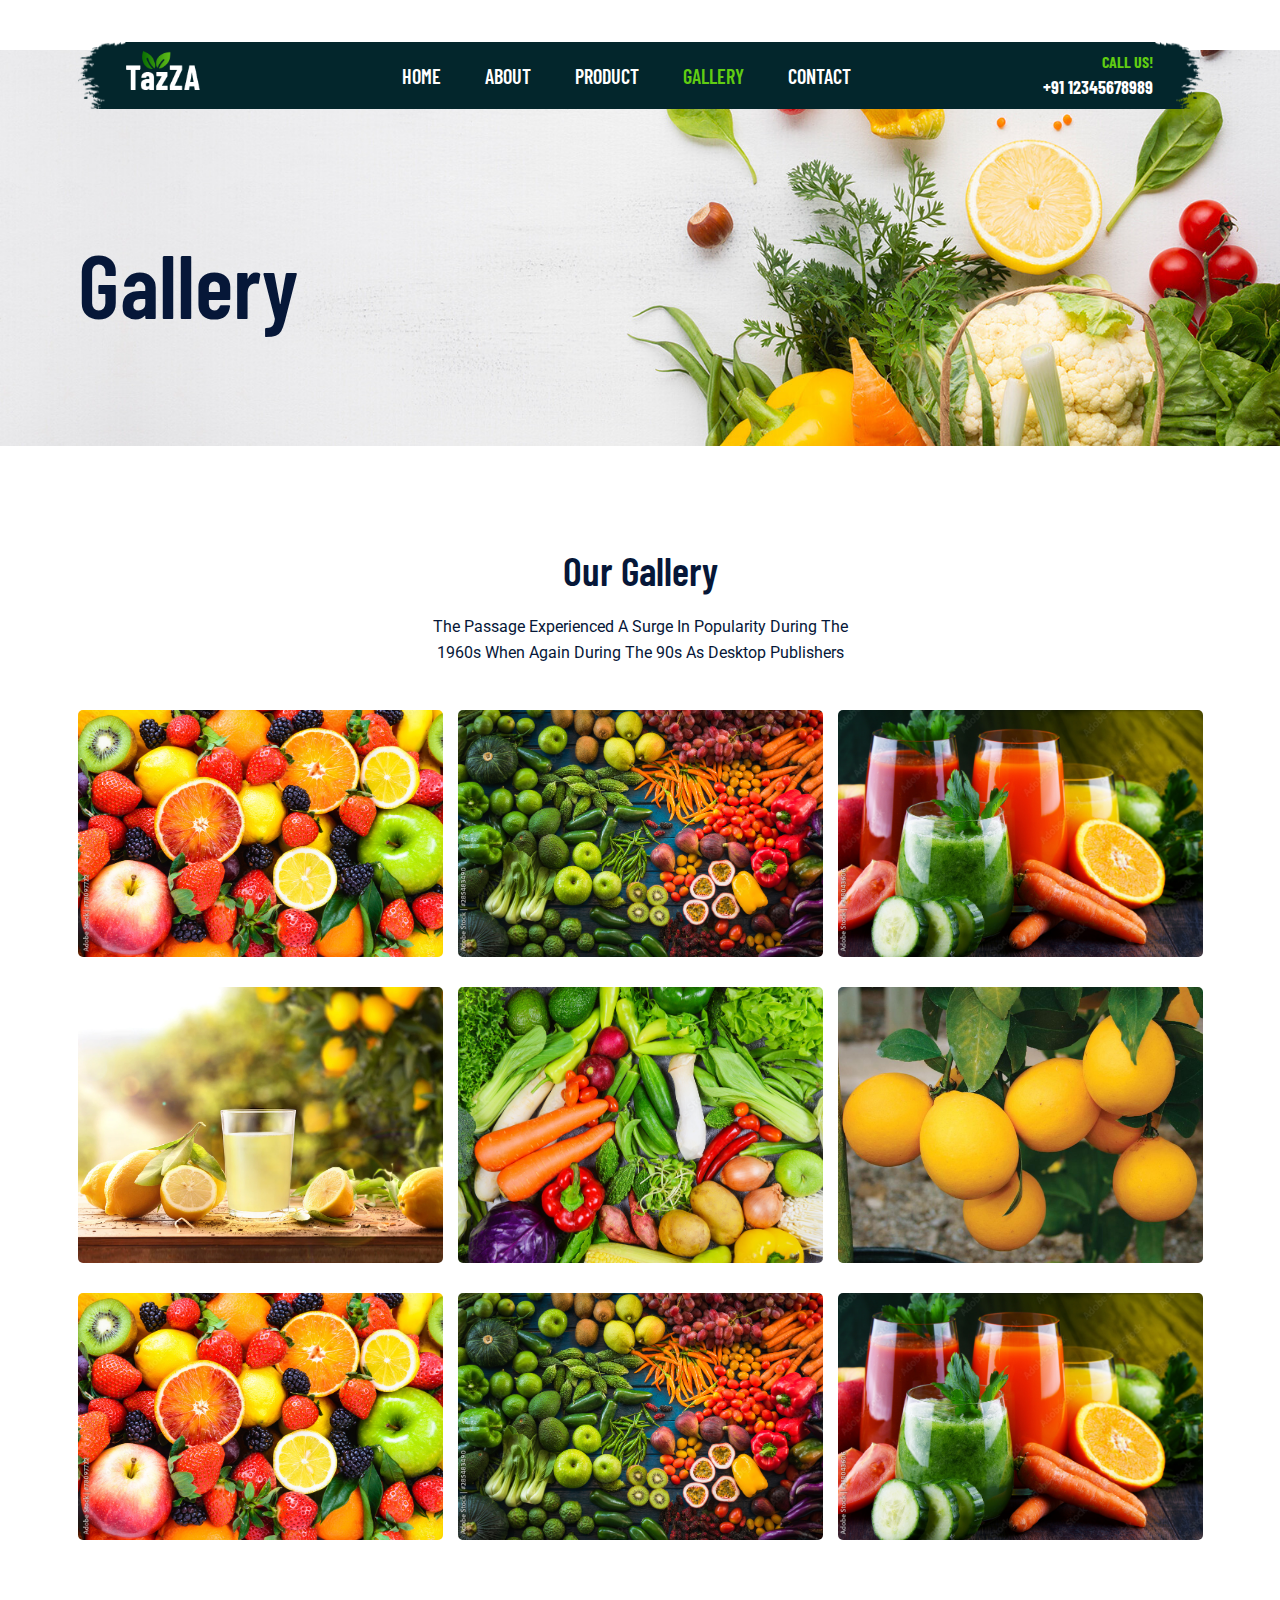
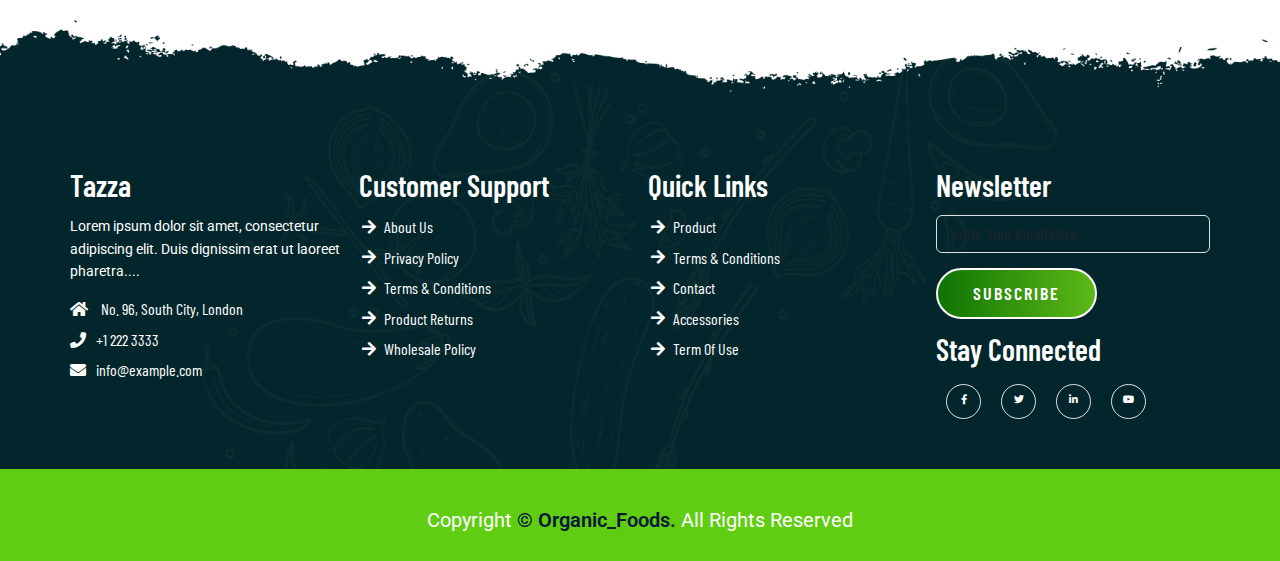
<file: gallery.html>
<!DOCTYPE html>
<html lang="en">

<head>
    <meta charset="UTF-8">
    <meta http-equiv="Content-Type" content="text/html;charset=UTF-8">
    <meta name="viewport" content="width=device-width, initial-scale=1.0">
    <title>Organic Foods</title>
    <link rel="shortcut icon" href="./assests/favicon/organic-favicon.png" type="image/x-icon">
    <!-- light-box css -->
    <link rel="stylesheet" href="./lightbox2-2.11.4/dist/css/lightbox.css">
    <!-- bootstrap cdn -->
    <link href="https://cdn.jsdelivr.net/npm/bootstrap@5.1.3/dist/css/bootstrap.min.css" rel="stylesheet">
    <!-- font awesome cdn -->
    <link rel="stylesheet" href="https://cdnjs.cloudflare.com/ajax/libs/font-awesome/5.15.4/css/all.min.css" />
    <!-- css style -->
    <link rel="stylesheet" href="./css/style.css">
    <link rel="stylesheet" href="./css/responsive_design.css">

</head>
<body>
    <!-- navbar  -->
    <header>
        <div class="header">
            <div class="container">
                <nav class="navbar navbar-expand-lg">
                    <a class="navbar-brand" href="#">
                        <img src="./assests/logo.png" alt="logo">
                    </a>
                    <button class="navbar-toggler" type="button" data-bs-toggle="collapse" data-bs-target="#navbarNav"
                        aria-controls="navbarNav" aria-expanded="false" aria-label="Toggle navigation">
                        <!-- <span class="navbar-toggler-icon"></span> -->
                        <i class="fas fa-stream navbar-toggler-icon"></i>
                    </button>
                    <div class="collapse navbar-collapse" id="navbarNav">
                        <ul class="navbar-nav mx-auto">
                            <li class="nav-item">
                                <a class="nav-link " aria-current="page" href="index.html">Home</a>
                            </li>
                            <li class="nav-item">
                                <a class="nav-link" href="about.html">About</a>
                            </li>
                            <li class="nav-item">
                                <a class="nav-link" href="product.html">Product</a>
                            </li>
                            <li class="nav-item">
                                <a class="nav-link active" href="gallery.html">Gallery</a>
                            </li>
                            <li class="nav-item">
                                <a class="nav-link" href="contact.html">Contact</a>
                            </li>
                        </ul>
                        <div class="contact-info text-lg-end">
                            <span>Call Us!</span>
                            <span class="phone-no">+91 12345678989</span>
                        </div>
                    </div>
                </nav>

            </div>
        </div>
    </header>
    <!-- banner section -->
    <section>
        <div class="banner_section">
            <div class="container">
                <div class="banner-content">
                    <h1>Gallery</h1>
                </div>    
            </div>
        </div>
    </section>
    <!-- gallery section -->
    <section>
        <div class="gallery-section">
            <div class="container">
                <div class="row">
                    <div class="col-12 text-center pb-5">
                        <h2 class="section-title">Our Gallery</h2>
                        <p class="section-subtitle">The Passage Experienced A Surge In Popularity During The 1960s
                            When
                            Again During The 90s As Desktop Publishers</p>
                    </div>
                    <div class="col-lg-4 col-sm-6 mb-5">
                        <a href="./assests/gallery/g-1.jpg" data-lightbox="image" data-title="Lemon">
                            <img src="./assests/gallery/g-1.jpg" alt="gallery-1-image" class="img-fluid rounded-3">
                        </a>
                    </div>
                    <div class="col-lg-4 col-sm-6 mb-5">
                        <a href="./assests/gallery/g-2.jpg" data-lightbox="image" data-title="Vegetables">
                            <img src="./assests/gallery/g-2.jpg" alt="gallery-1-image" class="img-fluid rounded-3">
                        </a>
                    </div>
                    <div class="col-lg-4 col-sm-6 mb-5">
                        <a href="./assests/gallery/g-3.jpg" data-lightbox="image" data-title="Carrot Juice">
                            <img src="./assests/gallery/g-3.jpg" alt="gallery-1-image" class="img-fluid rounded-3">
                        </a>
                    </div>
                    <div class="col-lg-4 col-sm-6 mb-5">
                        <a href="./assests/gallery/g-4.jpg" data-lightbox="image" data-title="Lemon Juice">
                            <img src="./assests/gallery/g-4.jpg" alt="gallery-1-image" class="img-fluid rounded-3">
                        </a>
                    </div>
                    <div class="col-lg-4 col-sm-6 mb-5">
                        <a href="./assests/gallery/g-5.jpg" data-lightbox="image" data-title="Vegetables">
                            <img src="./assests/gallery/g-5.jpg" alt="gallery-1-image" class="img-fluid rounded-3">
                        </a>
                    </div>
                    <div class="col-lg-4 col-sm-6 mb-5">
                        <a href="./assests/gallery/g-6.jpg" data-lightbox="image" data-title="Mango">
                            <img src="./assests/gallery/g-6.jpg" alt="gallery-1-image" class="img-fluid rounded-3">
                        </a>
                    </div>
                    <div class="col-lg-4 col-sm-6 mb-5">
                        <a href="./assests/gallery/g-1.jpg" data-lightbox="image" data-title="Lemon">
                            <img src="./assests/gallery/g-1.jpg" alt="gallery-1-image" class="img-fluid rounded-3">
                        </a>
                    </div>
                    <div class="col-lg-4 col-sm-6 mb-5">
                        <a href="./assests/gallery/g-2.jpg" data-lightbox="image" data-title="Vegetables">
                            <img src="./assests/gallery/g-2.jpg" alt="gallery-1-image" class="img-fluid rounded-3">
                        </a>
                    </div>
                    <div class="col-lg-4 col-sm-6 mb-5">
                        <a href="./assests/gallery/g-3.jpg" data-lightbox="image" data-title="Carrot Juice">
                            <img src="./assests/gallery/g-3.jpg" alt="gallery-1-image" class="img-fluid rounded-3">
                        </a>
                    </div>
                </div>
            </div>
        </div>
    </section>
    <!-- footer section -->
    <footer>
        <div class="footer-section">
            <div class="container px-5 px-lg-0">
                <div class="row">
                    <div class="col-lg-3 col-sm-6 mb-5 mb-lg-0">
                        <h5>Tazza</h5>
                        <p class="mb-4 ps-0 company_details">Lorem ipsum dolor sit amet, consectetur adipiscing elit.
                            Duis
                            dignissim erat ut laoreet
                            pharetra....</p>
                        <div class="contact-info">
                            <ul class="list-unstyled">
                                <li><a href="#"><i class="fa fa-home me-3"></i> No. 96, South City, London</a></li>
                                <li><a href="#"><i class="fa fa-phone me-3"></i>+1 222 3333</a></li>
                                <li><a href="#"><i class="fa fa-envelope me-3"></i>info@example.com</a></li>
                            </ul>
                        </div>
                    </div>
                    <div class="col-lg-3 col-sm-6 mb-5 mb-lg-0">
                        <h5>Customer Support</h5>
                        <ul class="link-widget p-0">
                            <li><a href="#">About Us</a></li>
                            <li><a href="#">Privacy Policy</a></li>
                            <li><a href="#">Terms & Conditions</a></li>
                            <li><a href="#">Product Returns</a></li>
                            <li><a href="#">Wholesale Policy</a></li>
                        </ul>
                    </div>
                    <div class="col-lg-3 col-sm-6 mb-5 mb-lg-0">
                        <h5>Quick Links</h5>
                        <ul class="link-widget p-0">
                            <li><a href="#">Product</a></li>
                            <li><a href="#">Terms & Conditions</a></li>
                            <li><a href="#">Contact</a></li>
                            <li><a href="#">Accessories</a></li>
                            <li><a href="#">Term Of Use</a></li>
                        </ul>
                    </div>
                    <div class="col-lg-3 col-sm-6 mb-5 mb-lg-0">
                        <h5>Newsletter</h5>
                        <div class="form-group mb-4">
                            <input type="email" class="form-control bg-transparent" placeholder="Enter Your Email Here">
                            <button type="submit" class="btn main-btn">Subscribe</button>
                        </div>
                        <h5>Stay Connected</h5>
                        <ul class="social-network d-flex align-items-center p-0">
                            <li><a href="#"><i class="fab fa-facebook-f"></i></a></li>
                            <li><a href="#"><i class="fab fa-twitter"></i></a></li>
                            <li><a href="#"><i class="fab fa-linkedin-in"></i></a></li>
                            <li><a href="#"><i class="fab fa-youtube"></i></a></li>
                        </ul>
                    </div>
                </div>
            </div>
            <div class="container-fluid copyright-section">
                <p>Copyright <a href="#">© Organic_Foods.</a> All Rights Reserved</p>
            </div>
        </div>
    </footer>
    <!-- jquery cdn -->
    <script src="https://code.jquery.com/jquery-3.6.0.min.js"></script>
    <!-- light-box js -->
    <script src="./lightbox2-2.11.4/dist/js/lightbox.js"></script>
    <!-- bootstrap cdn -->
    <script src="https://cdn.jsdelivr.net/npm/@popperjs/core@2.10.2/dist/umd/popper.min.js"></script>
    <script src="https://cdn.jsdelivr.net/npm/bootstrap@5.1.3/dist/js/bootstrap.min.js"></script>
    <!-- custom js -->
    <script src="./js/main.js"></script>
</body>
</html>
</file>
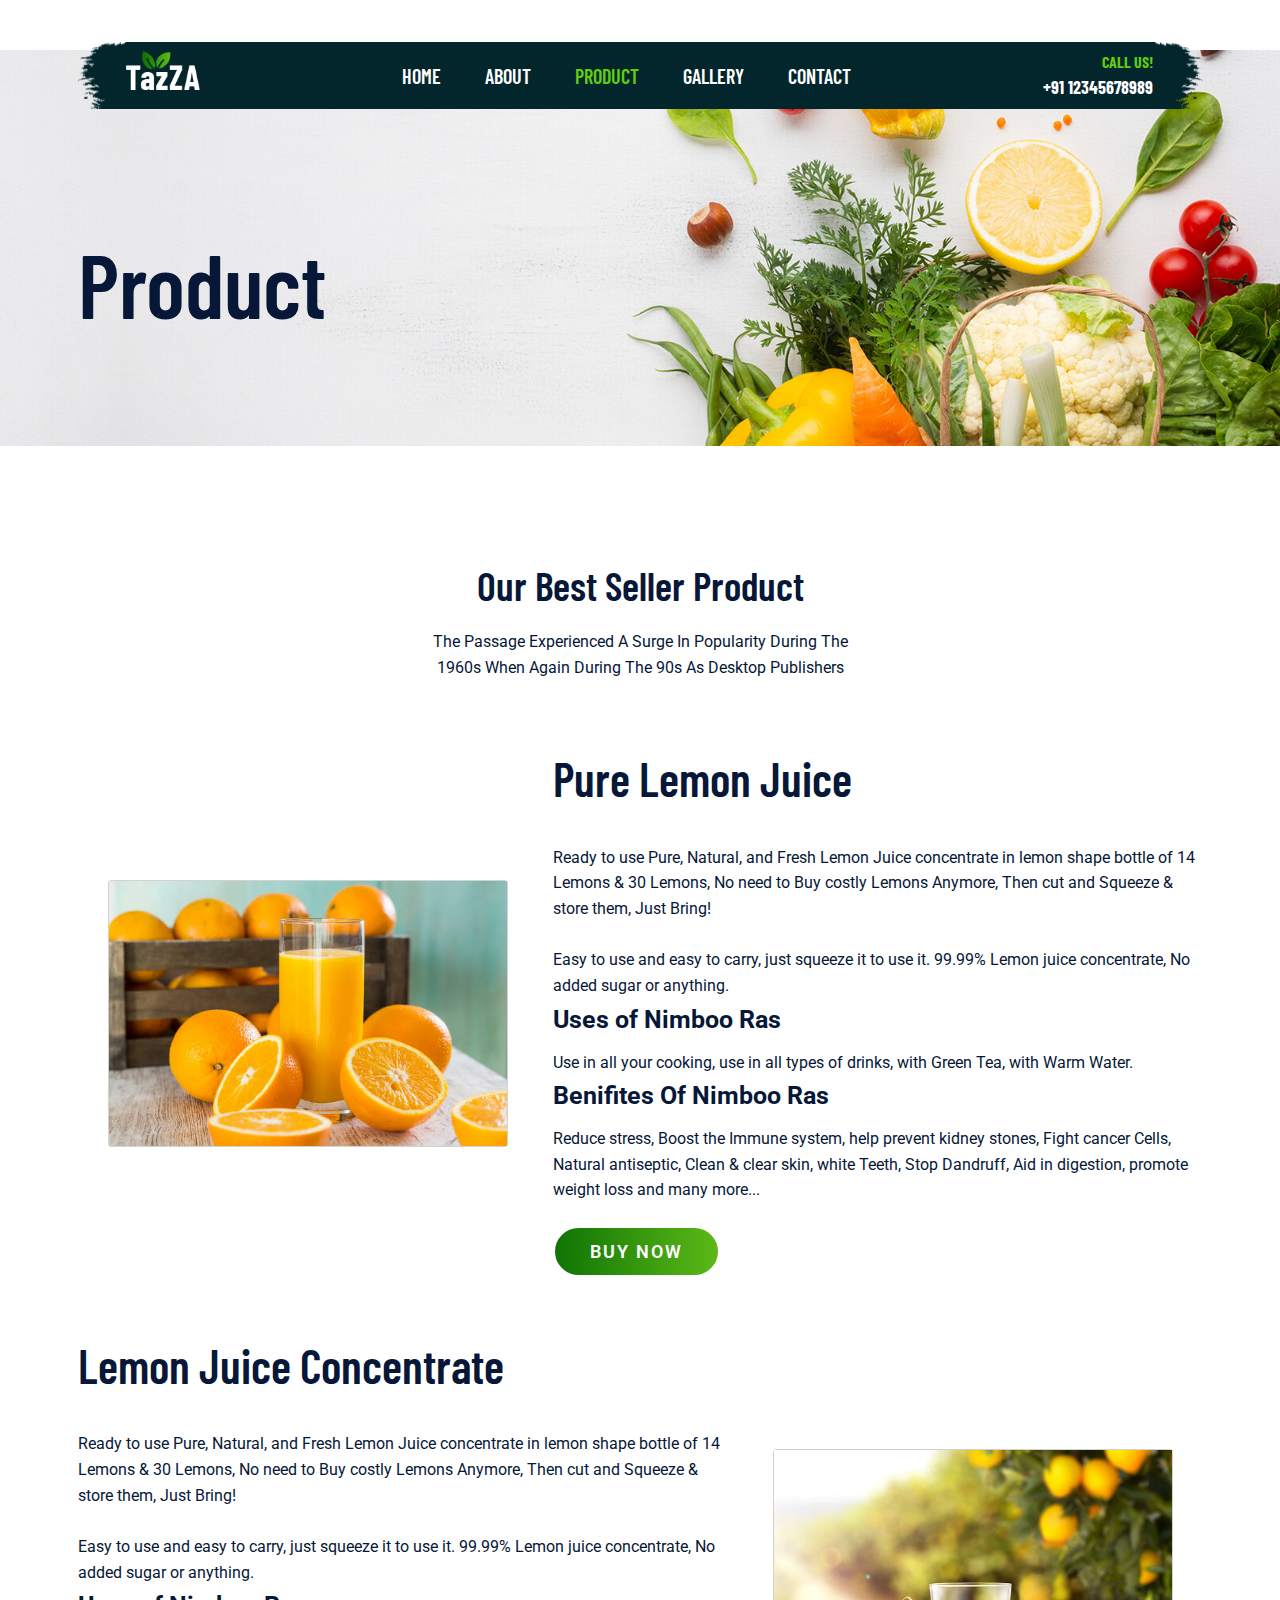
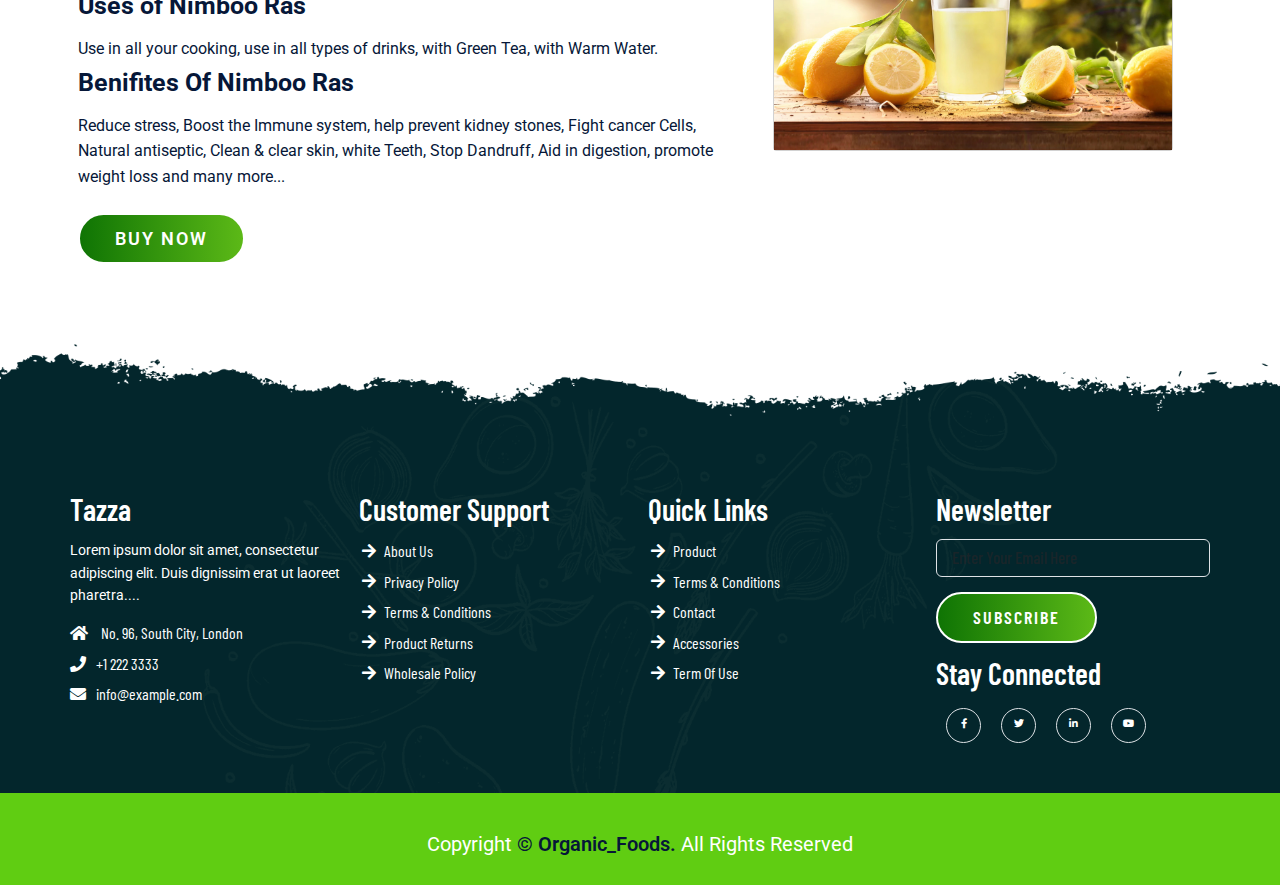
<file: product.html>
<!DOCTYPE html>
<html lang="en">

<head>
    <meta charset="UTF-8">
    <meta http-equiv="Content-Type" content="text/html;charset=UTF-8">
    <meta name="viewport" content="width=device-width, initial-scale=1.0">
    <title>Organic Foods</title>
    <link rel="shortcut icon" href="./assests/favicon/organic-favicon.png" type="image/x-icon">
    <!-- bootstrap cdn -->
    <link href="https://cdn.jsdelivr.net/npm/bootstrap@5.1.3/dist/css/bootstrap.min.css" rel="stylesheet">
    <!-- font awesome cdn -->
    <link rel="stylesheet" href="https://cdnjs.cloudflare.com/ajax/libs/font-awesome/5.15.4/css/all.min.css" />
    <!-- css style -->
    <link rel="stylesheet" href="./css/style.css">
    <link rel="stylesheet" href="./css/responsive_design.css">

</head>
<body>
    <!-- navbar  -->
    <header>
        <div class="header">
            <div class="container">
                <nav class="navbar navbar-expand-lg">
                    <a class="navbar-brand" href="#">
                        <img src="./assests/logo.png" alt="logo">
                    </a>
                    <button class="navbar-toggler" type="button" data-bs-toggle="collapse" data-bs-target="#navbarNav"
                        aria-controls="navbarNav" aria-expanded="false" aria-label="Toggle navigation">
                        <!-- <span class="navbar-toggler-icon"></span> -->
                        <i class="fas fa-stream navbar-toggler-icon"></i>
                    </button>
                    <div class="collapse navbar-collapse" id="navbarNav">
                        <ul class="navbar-nav mx-auto">
                            <li class="nav-item">
                                <a class="nav-link" aria-current="page" href="index.html">Home</a>
                            </li>
                            <li class="nav-item">
                                <a class="nav-link" href="about.html">About</a>
                            </li>
                            <li class="nav-item">
                                <a class="nav-link active" href="product.html">Product</a>
                            </li>
                            <li class="nav-item">
                                <a class="nav-link" href="gallery.html">Gallery</a>
                            </li>
                            <li class="nav-item">
                                <a class="nav-link" href="contact.html">Contact</a>
                            </li>
                        </ul>
                        <div class="contact-info text-lg-end">
                            <span>Call Us!</span>
                            <span class="phone-no">+91 12345678989</span>
                        </div>
                    </div>
                </nav>

            </div>
        </div>
    </header>
    <!-- banner section -->
    <section>
        <div class="banner_section">
            <div class="container">
                <div class="banner-content">
                    <h1>Product</h1>
                </div>    
            </div>
        </div>
    </section>
    <!-- product details -->
    <section>
        <div class="product-section">
            <div class="container">
                <div class="row mb-3">
                    <div class="col-12 text-center p-4">
                        <h2 class="section-title">Our Best Seller Product</h2>
                    <p class="section-subtitle">The Passage Experienced A Surge In Popularity During The 1960s When
                        Again During The 90s As Desktop Publishers</p>
                    </div>
                </div>
                <div class="row align-items-center py-5">
                    <div class="col-xl-5 col-lg-6 col-12">
                        <div class="card mx-5">
                            <img src="./assests/products/fresh-fruits1.jpg" alt="product-image">
                        </div>
                    </div>
                    <div class="col-xl-7 col-lg-6 col-12">
                        <div class="product-content">
                            <h2>Pure Lemon Juice</h2>
                            <div class="product-details">
                                <p>Ready to use Pure, Natural, and Fresh Lemon Juice concentrate in lemon shape bottle of 14
                                    Lemons & 30 Lemons, No need to Buy costly Lemons Anymore, Then cut and Squeeze & store
                                    them, Just Bring!</p>
                                <p>Easy to use and easy to carry, just squeeze it to use it. 99.99% Lemon juice concentrate,
                                    No added sugar or anything.</p>
    
                                <h4>Uses of Nimboo Ras</h4>
                                <p>Use in all your cooking, use in all types of drinks, with Green Tea, with Warm Water.
                                </p>
                                <h4>Benifites Of Nimboo Ras</h4>
                                <p>Reduce stress, Boost the Immune system, help prevent kidney stones, Fight cancer Cells,
                                    Natural antiseptic, Clean & clear skin, white Teeth, Stop Dandruff, Aid in digestion,
                                    promote weight loss and many more...</p>
    
                                <a href="#" class="btn main-btn">Buy Now</a>
                            </div>
                        </div>
                    </div>
                </div>
                <div class="row align-items-center py-5">
                    <div class="col-xl-7 col-lg-6 col-12 order-2 order-lg-1">
                        <div class="product-content">
                            <h2>Lemon Juice Concentrate</h2>
                            <div class="product-details">
                                <p>Ready to use Pure, Natural, and Fresh Lemon Juice concentrate in lemon shape bottle of 14
                                    Lemons & 30 Lemons, No need to Buy costly Lemons Anymore, Then cut and Squeeze & store
                                    them, Just Bring!</p>
                                <p>Easy to use and easy to carry, just squeeze it to use it. 99.99% Lemon juice concentrate,
                                    No added sugar or anything.</p>
    
                                <h4>Uses of Nimboo Ras</h4>
                                <p>Use in all your cooking, use in all types of drinks, with Green Tea, with Warm Water.
                                </p>
                                <h4>Benifites Of Nimboo Ras</h4>
                                <p>Reduce stress, Boost the Immune system, help prevent kidney stones, Fight cancer Cells,
                                    Natural antiseptic, Clean & clear skin, white Teeth, Stop Dandruff, Aid in digestion,
                                    promote weight loss and many more...</p>
    
                                <a href="#" class="btn main-btn">Buy Now</a>
                            </div>
                        </div>
                    </div>
                    <div class="col-xl-5 col-lg-6 col-12 order-1 order-lg-2">
                       <div class="card mx-5">
                        <img src="./assests/products/fresh-fruits2.jpg" alt="product-image">
                       </div>
                    </div>
                </div>
            </div>
        </div>
    </section>
    <!-- footer section -->
    <footer>
        <div class="footer-section">
            <div class="container px-5 px-lg-0">
                <div class="row">
                    <div class="col-lg-3 col-sm-6 mb-5 mb-lg-0">
                        <h5>Tazza</h5>
                        <p class="mb-4 ps-0 company_details">Lorem ipsum dolor sit amet, consectetur adipiscing elit.
                            Duis
                            dignissim erat ut laoreet
                            pharetra....</p>
                        <div class="contact-info">
                            <ul class="list-unstyled">
                                <li><a href="#"><i class="fa fa-home me-3"></i> No. 96, South City, London</a></li>
                                <li><a href="#"><i class="fa fa-phone me-3"></i>+1 222 3333</a></li>
                                <li><a href="#"><i class="fa fa-envelope me-3"></i>info@example.com</a></li>
                            </ul>
                        </div>
                    </div>
                    <div class="col-lg-3 col-sm-6 mb-5 mb-lg-0">
                        <h5>Customer Support</h5>
                        <ul class="link-widget p-0">
                            <li><a href="#">About Us</a></li>
                            <li><a href="#">Privacy Policy</a></li>
                            <li><a href="#">Terms & Conditions</a></li>
                            <li><a href="#">Product Returns</a></li>
                            <li><a href="#">Wholesale Policy</a></li>
                        </ul>
                    </div>
                    <div class="col-lg-3 col-sm-6 mb-5 mb-lg-0">
                        <h5>Quick Links</h5>
                        <ul class="link-widget p-0">
                            <li><a href="#">Product</a></li>
                            <li><a href="#">Terms & Conditions</a></li>
                            <li><a href="#">Contact</a></li>
                            <li><a href="#">Accessories</a></li>
                            <li><a href="#">Term Of Use</a></li>
                        </ul>
                    </div>
                    <div class="col-lg-3 col-sm-6 mb-5 mb-lg-0">
                        <h5>Newsletter</h5>
                        <div class="form-group mb-4">
                            <input type="email" class="form-control bg-transparent" placeholder="Enter Your Email Here">
                            <button type="submit" class="btn main-btn">Subscribe</button>
                        </div>
                        <h5>Stay Connected</h5>
                        <ul class="social-network d-flex align-items-center p-0">
                            <li><a href="#"><i class="fab fa-facebook-f"></i></a></li>
                            <li><a href="#"><i class="fab fa-twitter"></i></a></li>
                            <li><a href="#"><i class="fab fa-linkedin-in"></i></a></li>
                            <li><a href="#"><i class="fab fa-youtube"></i></a></li>
                        </ul>
                    </div>
                </div>
            </div>
            <div class="container-fluid copyright-section">
                <p>Copyright <a href="#">© Organic_Foods.</a> All Rights Reserved</p>
            </div>
        </div>
    </footer>
     <!-- bootstrap cdn -->
     <script src="https://cdn.jsdelivr.net/npm/@popperjs/core@2.10.2/dist/umd/popper.min.js"></script>
     <script src="https://cdn.jsdelivr.net/npm/bootstrap@5.1.3/dist/js/bootstrap.min.js"></script>
     <!-- custom js -->
     <script src="./js/main.js"></script>
</body>
</html>
</file>
<file: css/style.css>
/* general css */
@import url('https://fonts.googleapis.com/css2?family=Barlow+Condensed:wght@200;300;400;500;600;700;800;900&display=swap');
@import url('https://fonts.googleapis.com/css2?family=Roboto:wght@300;400;500;700;900&display=swap');

*,
*::before,
*::after {
    -webkit-box-sizing: border-box;
    -moz-box-sizing: border-box;
    box-sizing: border-box;
    margin: 0;
    padding: 0;
    text-decoration: none;
    outline: none;
}

:root {

    /* Background Color */
    --bg-white: #fff;

    /* Text Colors */
    --primary-text: #061738;
    --secondary-color: #60cd12;
    --light-color: #e2f6de;
    --dark-color: #03262c;
    --text-white: #fff;
    --text-gray: #dee2e6;
    --anchor-color: #007aff;

    /* Font Family */
    --primary-font: 'Barlow Condensed', sans-serif;
    --secondary-font: 'Roboto', sans-serif;
}

body,
html {
    color: var(--primary-text);
    font-size: 10px;
    font-weight: 400;
    font-family: var(--primary-font);
    scroll-behavior: smooth;
    line-height: 1.5;
}

h1,
h2,
h3,
h4,
h5,
h6,
p {
    margin: 0;
}

h1 {
    font-size: 9rem;
    line-height: 1.4;
    font-weight: 600;
    color: var(--primary-text);
}

h2 {
    color: var(--primary-text);
    font-size: 4.7rem;
    font-weight: 600;
    display: inline-block;
    text-transform: capitalize;
    line-height: 1.2;
    margin-bottom: 2rem;
}

h3 {
    color: var(--text-white);
    font-size: 3.1rem;
    line-height: 1.2;
    font-weight: 700;
}

h4 {
    font-size: 2.5rem;
    font-weight: 700;
    line-height: 1;
    color: var(--primary-text);
}

h5 {
    font-size: 1.8rem;
    font-weight: 600;
    line-height: 1;
    color: var(--primary-text);
}

p {
    font-size: 1.6rem;
    line-height: 1.6;
    margin-top: 1rem;
    color: var(--primary-text);
    font-family: var(--secondary-font);
}

embed,
iframe,
img,
object {
    max-width: 100%;
}

ul {
    margin: 0;
    padding: 0;
    list-style: none;
}

a,
a:active,
a:focus,
a:hover,
button {
    text-decoration: none;
    outline: 0;
}

li a {
    color: var(--text-white);
}

a:hover,
button:hover {
    -webkit-transition: all 0.3s ease-in;
    -o-transition: all 0.3s ease-in;
    -moz-transition: all 0.3s ease-in;
    transition: all 0.3s ease-in;
}

::-webkit-scrollbar {
    width: 10px;
}

::-webkit-scrollbar-track {
    background: var(--white);
}

::-webkit-scrollbar-thumb {
    background: var(--secondary-color);
}

.main-btn {
    position: relative;
    color: var(--bg-white);
    background: linear-gradient(to right, #0f7404, #5cb917);
    z-index: 1;
    overflow: hidden;
    border: 0.2rem solid var(--bg-white);
    border-radius: 3.5rem;
    text-transform: uppercase;
    padding: 1rem 3.5rem;
    font-weight: 600;
    font-size: 1.8rem;
    margin-top: 1.5rem;
    letter-spacing: 0.2rem;
}

.main-btn:hover {
    background: var(--bg-white);
    color: var(--secondary-color);
    border: 0.2rem solid var(--secondary-color);
}

section {
    padding: 5rem 0;
}

.section-title {
    font-size: 4rem;
    font-weight: 600;
    color: var(--primary-text);
    text-transform: capitalize;
    margin-bottom: 2rem;
}

.section-subtitle {
    font-size: 1.6rem;
    font-weight: 400;
    color: var(--primary-text);
    font-family: var(--secondary-font);
    max-width: 40%;
    margin: auto;
    margin-bottom: 1.5rem;
}

.banner_section{
    background: url('../assests/banner-slide/top-banner.jpg');
    background-repeat: no-repeat;
    background-position: center;
    background-size: cover;
    padding-top: 17rem;
    padding-bottom: 10rem;
    min-height: auto;
}

/* header css */
.header {
    position: absolute;
    width: 100%;
    top: 3rem;
    left: 0;
    z-index: 2;
}

.header .navbar {
    background-image: url(../assests/header-bg.png);
    background-repeat: no-repeat;
    background-size: contain;
    background-position: center;
    padding: 2rem 4rem;
}

.header .navbar-brand {
    width: 7.5rem;
    margin-top: -1rem;
    margin-left: 0.8rem;
}

.header .navbar-toggler {
    color: var(--text-white);
    font-size: 2rem;
    height: 2.7rem;
    padding: 0;
}

.header .navbar-toggler:focus {
    outline: none;
    box-shadow: none;
}

.header .navbar-nav .nav-link {
    color: var(--text-white);
    text-transform: uppercase;
    font-size: 2rem;
    font-weight: 600;
    padding: 0.5rem 2rem;
    margin: 0 0.2rem;
    font-family: var(--primary-font);
}

.header .navbar-nav .nav-link:hover,
.header .navbar-nav .nav-link.active {
    color: var(--secondary-color);
}

.header .navbar .contact-info span {
    color: var(--secondary-color);
    display: block;
    font-weight: 700;
    font-size: 1.6rem;
    margin-right: 1rem;
    text-transform: uppercase;
}

.header .navbar .contact-info .phone-no {
    color: var(--text-white);
    font-size: 1.8rem;
}

.header-scrolled {
    position: fixed;
    top: -0.4rem;
    left: 0;
    right: 0;
    width: 100%;
    max-width: 1320px;
    margin: auto;
    z-index: 999;
    transition: 0.3s ease-in-out;
}

/* banner css */
.banner-section {
    background-image: url(../assests/banner-slide/Banner-1.jpg);
    background-position: center;
    background-repeat: no-repeat;
    background-size: cover;
    min-height: 90vh;
}

.banner-section .carousel-item {
    padding: 2rem 4rem;
    height: 90vh;
}

.banner-section .carousel-caption {
    text-align: left;
    top: 30%;
    bottom: 0;
    right: 0;
    left: 3%;
    width: 100%;
}

.banner-section .carousel-caption h3 {
    background-color: var(--dark-color);
    padding: 0.7rem 1.5rem;
    display: inline;
}

.banner-section .carousel-caption p {
    max-width: 40rem;
    margin-top: 1.5rem;
    margin-bottom: -0.1rem;
}

/* feature section css */
.feature-section .feature-box {
    background-color: transparent;
    border: 0.15rem solid var(--light-color);
    padding: 8rem 0;
    transition: all 0.3s;
}

.feature-section .feature-box .feature-icon-border {
    background-color: transparent;
    border-radius: 50%;
    border: 0.2rem solid var(--light-color);
    padding: 1.3rem;
    display: inline-block;
}

.feature-section .feature-box .feature-icon {
    height: 6.5rem;
    width: 6.5rem;
    background-color: var(--light-color);
    margin: auto;
    border-radius: 50%;
    display: flex;
    align-items: center;
    justify-content: center;
}

.feature-section .feature-box .feature-icon img {
    width: 3.7rem;

}

.feature-section .feature-box .feature-text h3 {
    color: var(--primary-text);
    margin-top: 1.7rem;
}

.feature-section .feature-box:hover {
    background-color: var(--dark-color);
    border-color: var(--dark-color);
}

.feature-section .feature-box:hover h3 {
    color: var(--text-white);
}

.feature-section .feature-box:hover .feature-icon-border {
    border-color: var(--secondary-color);
}

/* about section css */
.about-section {
    background-image: url(../assests/about/about-banner.jpg);
    background-repeat: no-repeat;
    background-size: cover;
    background-position: center;
    padding: 15rem 0;
}

.about-section p {
    color: var(--primary-text);
    margin-bottom: 2rem;
    font-size: 1.8rem;
}

/* product section css */
.product-section .product-card {
    padding: 3.5rem 1rem;
    margin: 0 1.5rem;
    overflow: hidden;
    cursor: pointer;
    transition: all 0.3s;
}

.product-section .product-card .product-img {
    margin: auto;
}

.product-section .product-card .product-img img {
    width: 25rem;
}

.product-section .product-card h3 {
    color: var(--primary-text);
    margin-left: 0.7rem;
}

.product-section .product-card span {
    color: var(--secondary-color);
    font-size: 1.8rem;
    text-decoration: line-through;
    font-weight: 700;
}

.product-section .product-card .product-detail {
    position: absolute;
    bottom: -22rem;
    text-align: center;
    display: flex;
    justify-content: center;
    align-items: center;
    background-color: var(--dark-color);
    padding: 4rem 1rem;
}

.product-section .product-card:hover .product-detail {
    bottom: 0;
    width: 100%;
    transition: all 0.4s ease;
}

/* testimonial section css */
.testimonial-sec {
    padding: 8rem 3rem;
    background-color: var(--light-color);
}

.testimonial-sec .carousel-indicators {
    bottom: -7rem;
}

.testimonial-sec .carousel-indicators button {
    height: 1.7rem;
    width: 1.7rem;
    border-radius: 50%;
    background-color: var(--dark-color);
}

.testimonial-sec .carousel-inner .profile-box {
    padding: 2rem;
    background-color: var(--dark-color);
    border-radius: .5rem 0 0 .5rem;
}

.testimonial-sec .carousel-inner .profile-box img {
    border-radius: .625rem 3.125rem;
    object-fit: cover;
    width: 100%;
    height: 100%;
}

.testimonial-sec .carousel-inner .card {
    padding: 2rem 2rem 2rem 4rem;
    text-align: right;
    background-image: url(../assests/testimonial/testimonial-bg.png);
    background-repeat: no-repeat;
    background-size: cover;
    background-position: center;
    border-radius: 0 .5rem .5rem 0;
    border: 0.1rem solid transparent;
}

.testimonial-sec .carousel-inner .card .desc-box {
    padding: 3rem 2rem;
}

/* gallery section css */
.gallery-section img {
    width: 100%;
    height: 100%;
    object-fit: cover;
}

/* footer css */
.footer-section {
    background-image: url(../assests/footer-bg/footer_bg.png);
    background-repeat: no-repeat;
    background-size: cover;
    background-position: top center;
    padding-top: 15rem;

}

.footer-section .row {
    margin-bottom: 4.5rem;
}

.footer-section h5 {
    font-size: 3rem;
    font-weight: 600;
    color: var(--text-white);
    margin-bottom: 1.55rem;
}

.footer-section .company_details {
    color: var(--text-white);
    font-size: 1.4rem;
}

.footer-section .contact-info {
    font-size: 1.6rem;
}

.footer-section .contact-info ul li {
    margin-bottom: 0.625rem;
}

.footer-section .link-widget li {
    font-size: 1.6rem;
    margin-bottom: 0.65rem;
}

.footer-section .link-widget li a {
    position: relative;
    padding-left: 2.5rem;
    -webkit-transition: all 0.3s ease-out 0s;
    transition: all 0.3s ease-out 0s;
}

.footer-section .link-widget li a::before {
    content: '\f061';
    font-family: "Font Awesome 5 Free";
    font-weight: 900;
    position: absolute;
    left: 0.3rem;
    top: 50%; 
    -webkit-transform: translateY(-50%);
    transform: translateY(-50%);
}
.footer-section .link-widget li a:hover{
    margin-left: 0.6rem;
    color: var(--secondary-color);
}
.footer-section .form-group input {
    font-size: 1.7rem;
    padding: 0.5rem 1.5rem;
    border-radius: 0.6rem;
    font-weight: 500;
    color: var(--text-white);
}

.footer_wrapper .form-control:focus {
    outline: none;
    box-shadow: none;
    border-color: var(--secondary-color);
}
.footer-section .social-network li {
    margin: 0.5rem 1rem;
    border: 0.25px solid var(--text-gray);
    padding: 0.7rem;
    border-radius: 100%;
    width: 3.5rem;
    height: 3.5rem;
    text-align: center;
}
.footer-section .social-network li:hover{
    background-color: var(--secondary-color);
    border-color: var(--dark-color);
    transition: all 0.3sec ease-out;
    cursor: pointer;
}
.footer-section .copyright-section {
    background-color: var(--secondary-color);
    padding: 2.5rem 0;
    text-align: center;
}
.footer-section .copyright-section p,
.footer-section .copyright-section a {
    font-size: 2rem;
    color: var(--text-white);
}
.footer-section .copyright-section a {
    color: var(--primary-text);
    font-weight: 600;
    font-size: 2rem;
}
/* about page css */
.about .about-content{
    color: var(--primary-text);
}
/* product page css */
.product-section .product-content .product-details{
    font-family: var(--secondary-font);

}
.product-section .product-content .product-details p{
    padding: 0.8rem 0;
}
/* contact page css */
.contact-section .contact-form{
    background-color: var(--light-color);
    padding: 5.5rem;
    /* padding-right: 0; */
}
.contact-section .contact-form input{
    padding: 1.2rem 0.5rem;
    font-size: 1.8rem;
    font-weight: 500;
    font-family: var(--secondary-font);
    border: 0.15rem solid var(--secondary-color);
    margin-bottom: 1.4rem;
}
.contact-section .contact-form input:focus,.contact-section .contact-form textarea{
    outline: none;
    box-shadow: none;
}
.contact-section .contact-form textarea{
   min-height: 15rem;
    padding: 1.2rem 0.5rem;
    font-size: 1.8rem;
    font-weight: 500;
    font-family: var(--secondary-font);
    width: 100%;
    border: 0.15rem solid var(--secondary-color);
}
.contact-section .contact-form .content-box ul li{
    position: relative;
    left: 11rem;
    margin-bottom: 5rem;
}
.contact-section .contact-form .content-box ul li i{
    font-size: 4.25rem;
    position: absolute;
    left: -8rem;
    top: 1rem;

}
.contact-section .contact-form .content-box ul li p{
    font-size: 1.75rem;
    font-family: var(--secondary-font);
}
.contact-section .contact-form .content-box ul li a{
    color: var(--dark-color);
    font-size: 3.15rem;
    font-family: var(--secondary-font);
}
.contact-section .contact-form .content-box ul li a:hover{
    color: var(--secondary-color);
}
</file>
<file: css/responsive_design.css>
/* Media Query 1199px */
@media screen and (max-width:1199px) {
    /* General CSS */
    .section-subtitle {
        max-width: 60%;
    }
    /* navbar css */
    .header .navbar{
        background-size: cover;
        margin-top: 1rem;
        border-radius: 2rem;
    }
    .header .navbar .navbar-nav .nav-item{
        margin: 0px -0.5rem;
    }
    /*  Banner Section */
    .banner_section .carousel-item {
        height: 90vh;
    }
    
}
/* Media Query 991px */
@media screen and (max-width:991px){
    /* 01 Navbar CSS */
    .header .navbar{
        background-size: cover;
    }
    .header .navbar .contact-info span{
        margin-left: 1.7rem;
        font-size: 1.8rem;
        margin-top: 0.6rem;
    }
    .header .navbar .contact-info .phone-no{
        margin-top: -0.2rem;
    }
    /* General CSS */
    .about .banner_section,
    .product .banner_section,
    .Gallery .banner_section,
    .contact .banner_section {
        padding-top: 12.5rem;
        padding-bottom: 3rem;
    }
}
/* Media Query 767px */
@media (max-width:767px) {

    /* General CSS */
    body,
    html {
        font-size: 10px;
    }

    .section-subtitle {
        max-width: 80%;
    }

    /* 02 Banner Section */
    .banner_section {
        min-height: 50vh;
    }

    .banner_section .carousel-item {
        height: 50vh;
    }
    
}

/* Media Query 590px */
@media (max-width:590px) {

    /* General CSS */
    body,
    html {
        font-size: 10px;
    }
    .about .about-content{
        padding: 0 1.25rem;
    }
    
}
/* Media Query 590px */
@media (max-width:465px) {

    /* General CSS */
    body,
    html {
        font-size: 8px;
    }
    .banner-section .carousel-caption p{
        font-size: 1.7rem;
    }
    
}
</file>
